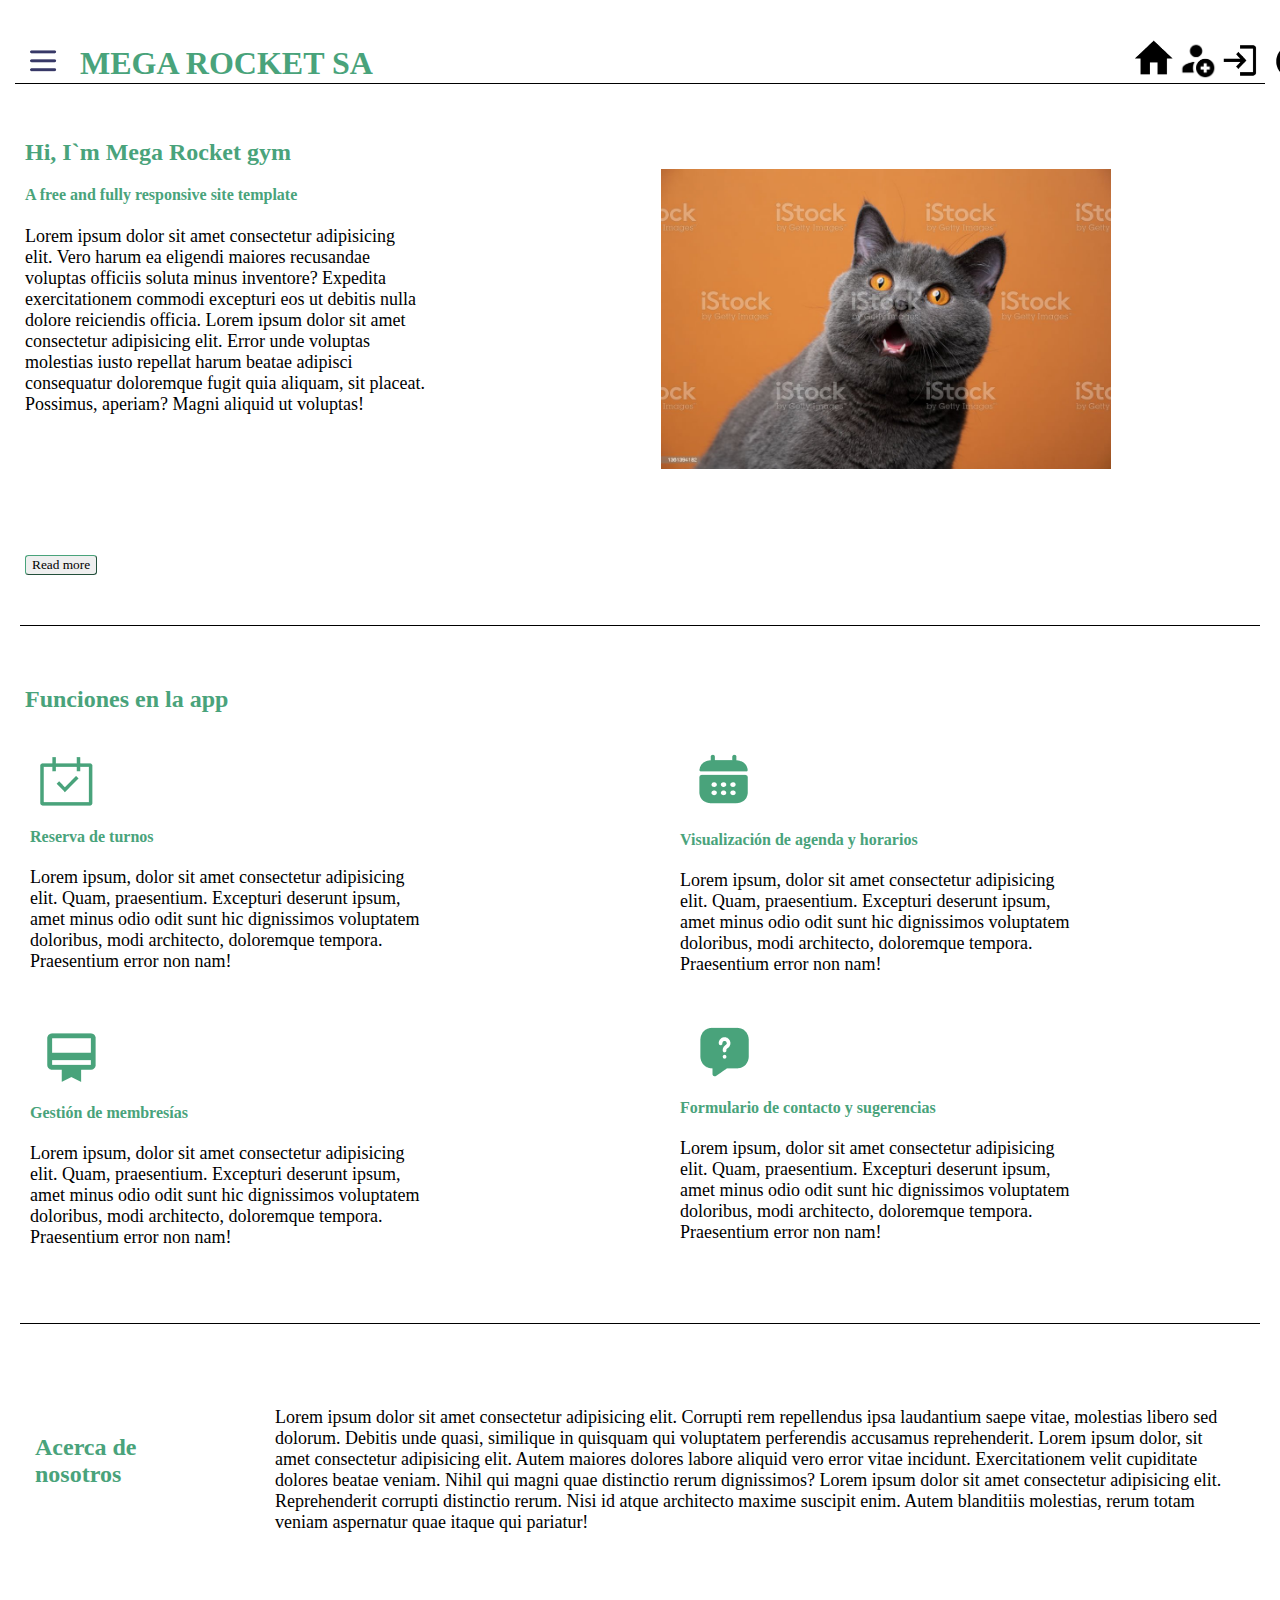
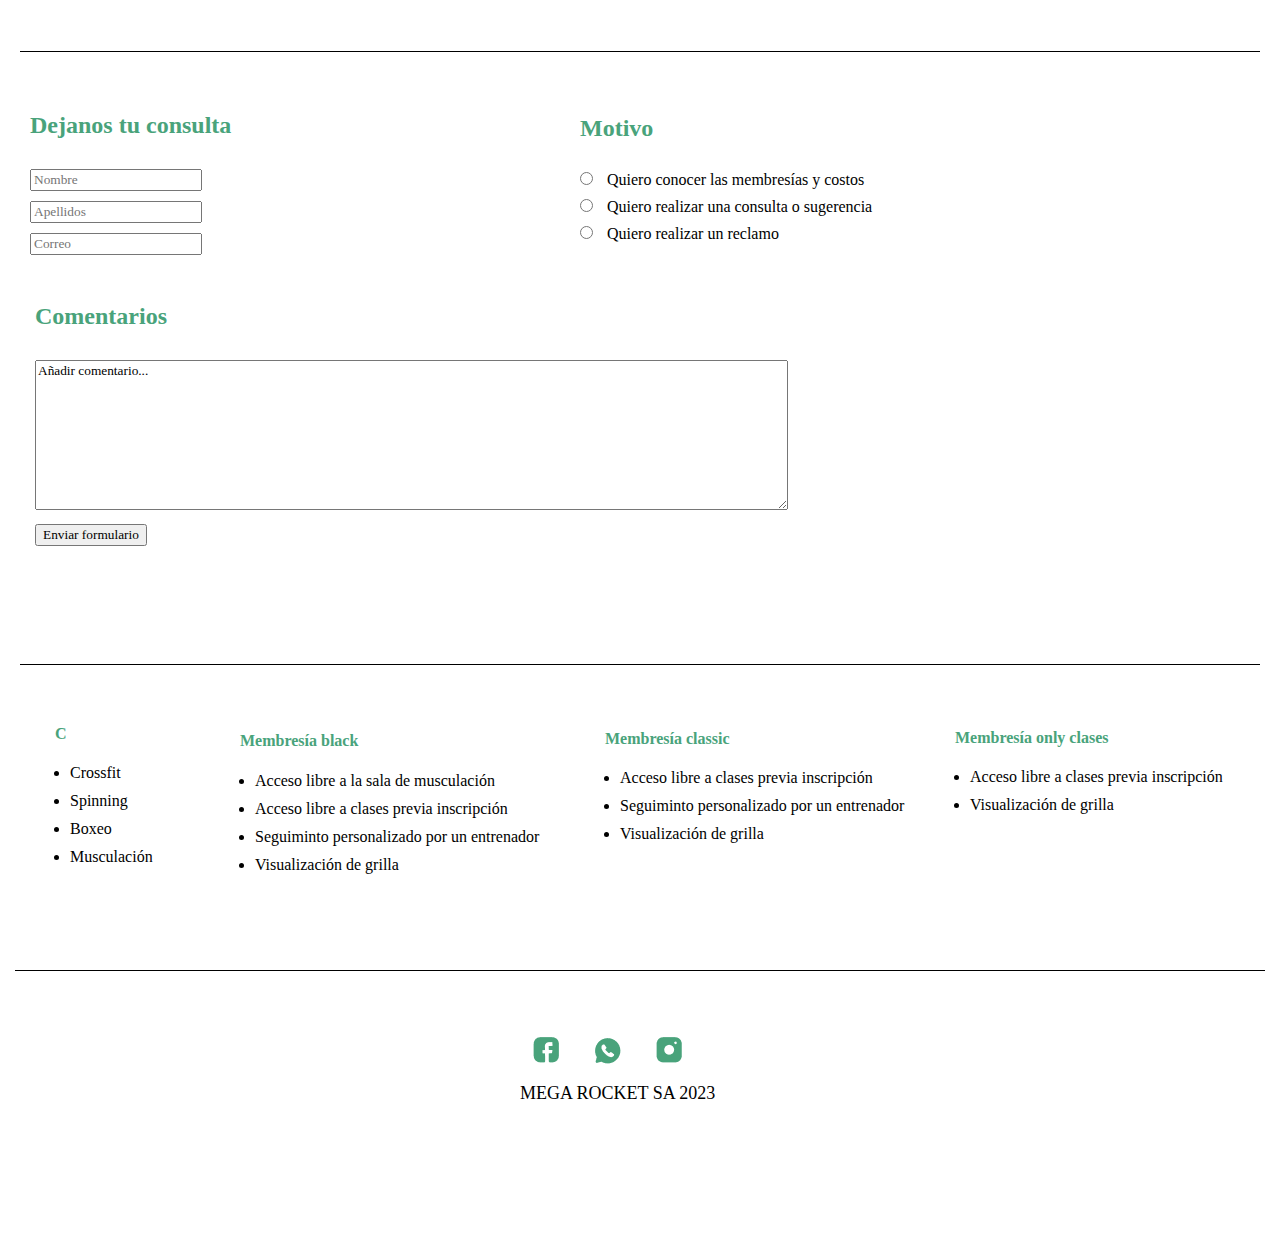
<file: Week_03/index.html>
<!DOCTYPE html>
<html lang="en">
<head>
    <meta charset="UTF-8">
    <meta http-equiv="X-UA-Compatible" content="IE=edge">
    <meta name="viewport" content="width=device-width, initial-scale=1.0">
    <title>Mega Rocket</title>
    <link rel="stylesheet" href="styles.css">
</head>
<body>
    <header>
        <h1> MEGA ROCKET SA</h1>
        <img class="imgHamburguer" src="Img/hamburguer.png" alt="logoBurguerMenu">
        <img class="imgHome" src="Img/home.png" alt="logoHome">
        <img class="imgLogIn" src="Img/singIn.png" alt="logoUser">
        <img class="imgLogOut" src="Img/logOut.png" alt="logoExit">
        <img class="imgInformation" src="Img/information.png" alt="logoInfo">
    </header>
    <main>
        <section class="section1">
        <h2>Hi, I`m Mega Rocket gym</h2>
        <h4>A free and fully responsive  site template</h4>
        <p class="pFirst">Lorem ipsum dolor sit amet consectetur adipisicing elit. 
            Vero harum ea eligendi maiores recusandae voluptas officiis soluta minus inventore? 
            Expedita exercitationem commodi excepturi eos ut debitis nulla dolore reiciendis officia.
            Lorem ipsum dolor sit amet consectetur adipisicing elit. 
            Error unde voluptas molestias iusto repellat harum beatae adipisci consequatur doloremque fugit quia aliquam, 
            sit placeat. Possimus, aperiam? Magni aliquid ut voluptas!</p>
        <input class="button" onClick="#" type=button value="Read more" name="boton">
        <img class="imgLogo" src="Img/bigLogo.jpg" alt="logo">
        </section>

        <section class="section2">
        <h2>Funciones en la app</h2>
        <section class="sectionFunctions1">
        <img src="Img/turnoLogo.png" alt="iconoReserva">
        <h4>Reserva de turnos</h4>
        <p>Lorem ipsum, dolor sit amet consectetur adipisicing elit. Quam, 
            praesentium. Excepturi deserunt ipsum, amet minus odio odit sunt hic dignissimos 
            voluptatem doloribus, modi architecto, doloremque tempora. Praesentium error non nam!</p>
        </section>
        <section class="sectionFunctions2">
        <img src="Img/calendarLogo.png" alt="iconoAgenda">
        <h4>Visualización de agenda y horarios</h4>
        <p>Lorem ipsum, dolor sit amet consectetur adipisicing elit. Quam, 
            praesentium. Excepturi deserunt ipsum, amet minus odio odit sunt hic dignissimos 
            voluptatem doloribus, modi architecto, doloremque tempora. Praesentium error non nam!</p>
        </section>
        <section class="sectionFunctions3">
        <img src="Img/membershipLogo.png" alt="iconoMembresias">
        <h4>Gestión de membresías</h4>
        <p>Lorem ipsum, dolor sit amet consectetur adipisicing elit. Quam, 
            praesentium. Excepturi deserunt ipsum, amet minus odio odit sunt hic dignissimos 
            voluptatem doloribus, modi architecto, doloremque tempora. Praesentium error non nam!</p>
        </section>
        <section class="sectionFunctions4">
        <img src="Img/questionLogo.png" alt="iconoSugerencias">
        <h4>Formulario de contacto y sugerencias</h4>
        <p>Lorem ipsum, dolor sit amet consectetur adipisicing elit. Quam, 
            praesentium. Excepturi deserunt ipsum, amet minus odio odit sunt hic dignissimos 
            voluptatem doloribus, modi architecto, doloremque tempora. Praesentium error non nam!</p>
        </section>
        </section>

        <section class="section3">
        <h2 class="section3h2">Acerca de nosotros</h2>
        <p class="section3p">Lorem ipsum dolor sit amet consectetur adipisicing elit. 
            Corrupti rem repellendus ipsa laudantium saepe vitae, molestias libero sed dolorum. 
            Debitis unde quasi, similique in quisquam qui voluptatem perferendis accusamus reprehenderit.
            Lorem ipsum dolor, sit amet consectetur adipisicing elit. 
            Autem maiores dolores labore aliquid vero error vitae incidunt. 
            Exercitationem velit cupiditate dolores beatae veniam. Nihil qui magni quae distinctio rerum dignissimos?
            Lorem ipsum dolor sit amet consectetur adipisicing elit. Reprehenderit corrupti distinctio rerum. 
            Nisi id atque architecto maxime suscipit enim. 
            Autem blanditiis molestias, rerum totam veniam aspernatur quae itaque qui pariatur!</p>
        </section>

        <section class="section4">
        <form class="section4form1" action="">
        <h2>Dejanos tu consulta</h2>
			<input class="" type="text" placeholder="Nombre" name="Nombre"> 
			<input class="" type="text" placeholder="Apellidos" name="Apellidos"> <br>
			<input class="" type="email" placeholder="Correo" name="Correo"> <br>
        </form>
        <form class="section4form2" action="">
		<h2>Motivo</h2>
			<input type="radio" name="membresìas"	value="membresias">
			<span>Quiero conocer las membresías y costos</span>
			<input type="radio" name="Consulta"	value="sugerencias">
			<span>Quiero realizar una consulta o sugerencia</sapn>
			<input class="contactoEntreFormularios" type="radio" name="Reclamo" value="reclamo">
			<span>Quiero realizar un reclamo</sapn>
        </form>
        <form class="section4form3">
        <h2>Comentarios</h2>
			<textarea name="" id="" cols="100" rows="9">Añadir comentario...</textarea> <br>
			<input type="submit" value="Enviar formulario">
		</form>
    </section>

    <section class="section5">
        <h4 class="section5h4 section5sub1">C</h4>
        <ul class="section5sub1">
            <li>Crossfit</li>
            <li>Spinning</li>
            <li>Boxeo</li>
            <li>Musculación</li>
        </ul>
        <h4 class="section5h4 section5sub2">Membresía black</h4>
        <ul class="section5sub2">
            <li>Acceso libre a la sala de musculación</li>
            <li>Acceso libre a clases previa inscripción</li>
            <li>Seguiminto personalizado por un entrenador</li>
            <li>Visualización de grilla</li>
        </ul>
        <h4 class="section5h4 section5sub3">Membresía classic</h4>
        <ul class="section5sub3">
            <li>Acceso libre a clases previa inscripción</li>
            <li>Seguiminto personalizado por un entrenador</li>
            <li>Visualización de grilla</li>
        </ul>
        <h4 class="section5h4 section5sub4">Membresía only clases</h4>
        <ul class="section5sub4">
            <li>Acceso libre a clases previa inscripción</li>
            <li>Visualización de grilla</li>
        </ul>
    </section>

    </main>
    </body>
    <footer>
        <img class="footerIcons" src="Img/fbLogo.png" alt="logoFb">
        <img class="footerIcons" src="Img/wppLogo.png" alt="logoWpp">
        <img class="footerIcons" src="Img/igLogo.png" alt="logoIg">
        <p class="footerIcons">MEGA ROCKET SA 2023</p>
    </footer>
</html>
</file>
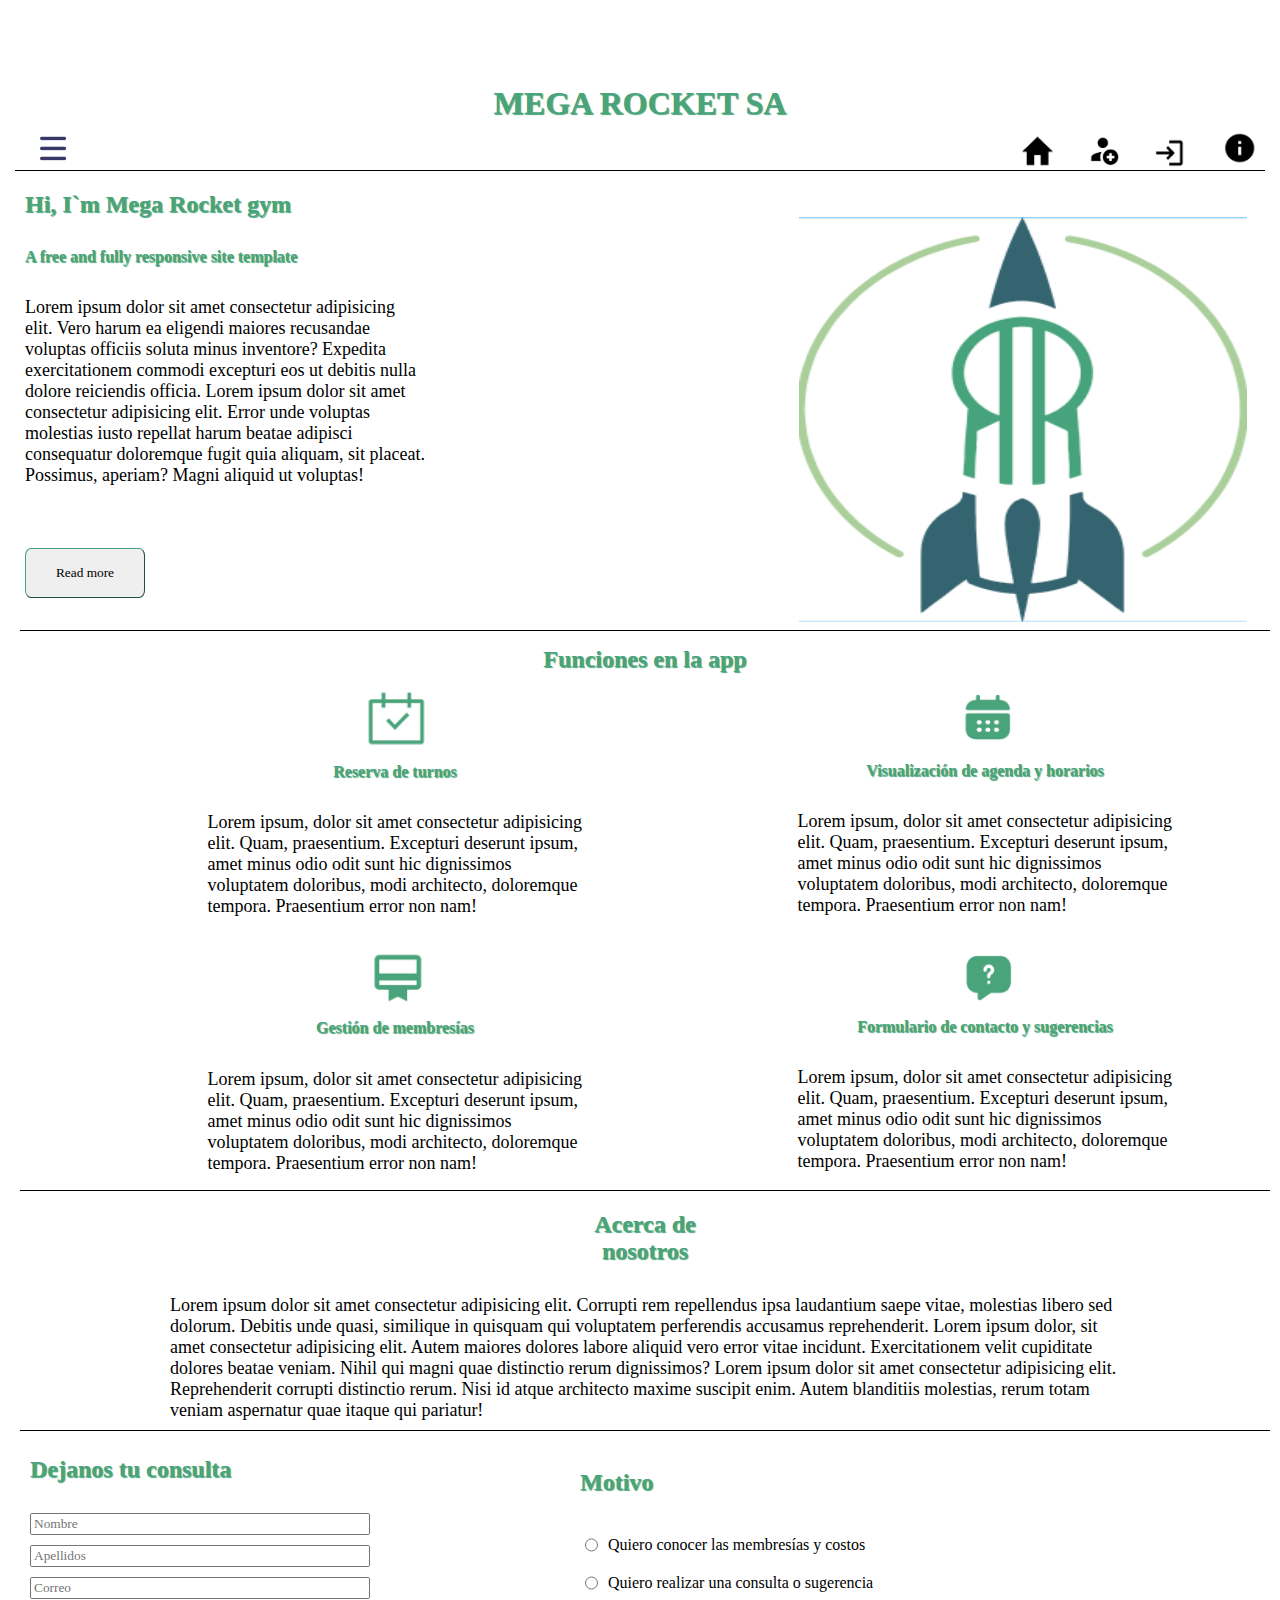
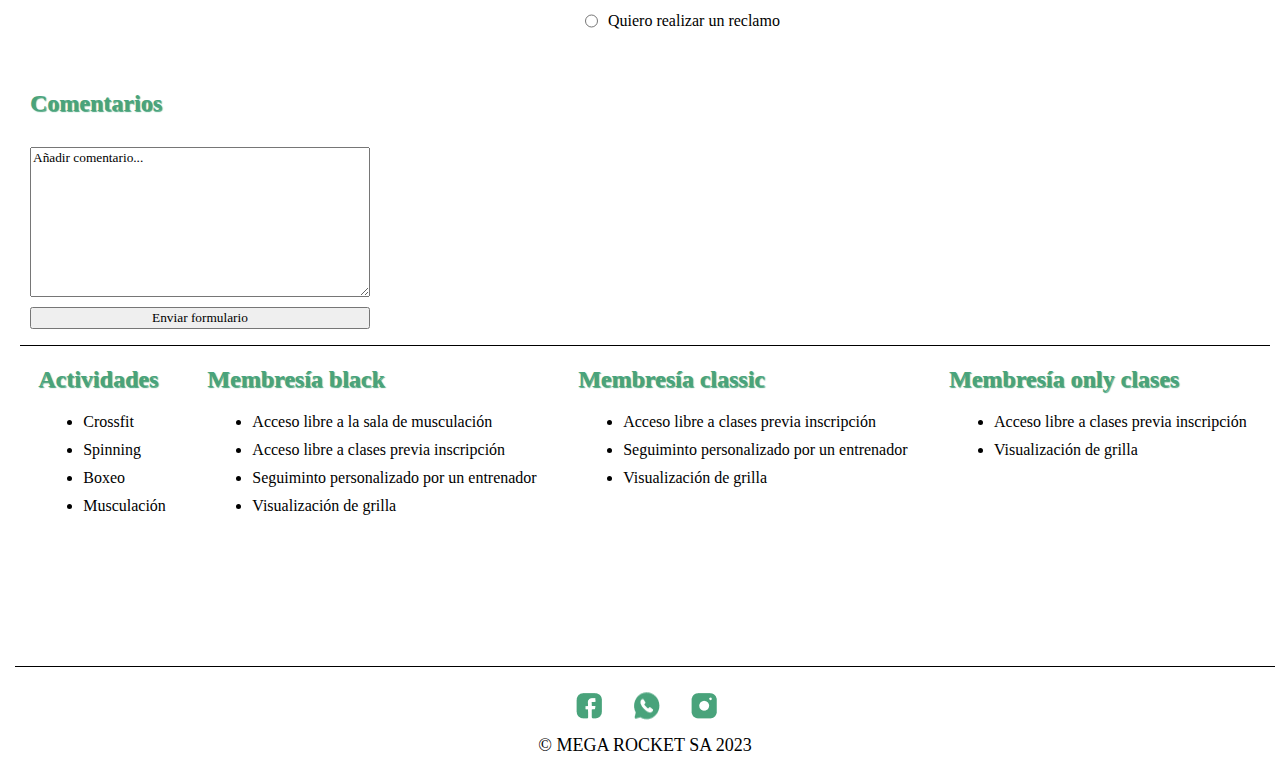
<file: Week_04/index.html>
<!DOCTYPE html>
<html lang="en">
  <head>
    <meta charset="UTF-8" />
    <meta http-equiv="X-UA-Compatible" content="IE=edge" />
    <meta name="viewport" content="width=device-width, initial-scale=1.0" />
    <title>Mega Rocket</title>
    <link rel="stylesheet" href="styles.css" />
    <link rel="stylesheet" href="mobile.css" />
  </head>
  <body>
    <header>
      <img
        class="img-header img-header-hamburguer"
        src="assets/imgs/hamburguer.png"
        alt="logoBurguerMenu"
      />
      <h1>MEGA ROCKET SA</h1>
      <img
        class="img-home img-header"
        src="assets/imgs/home.png"
        alt="logo-home"
      />
      <img  
        class="img-others-header img-header"
        src="assets/imgs/sing_in.png"
        alt="logo-user"
      />
      <img
        class="img-others-header img-header"
        src="assets/imgs/log_out.png"
        alt="logo-exit"
      />
      <img
        class="img-others-header img-header"
        src="assets/imgs/information.png"
        alt="logo-info"
      />
    </header>
    <main>
      <section class="landing-section-presentation">
        <h2 class="mobile-landing-header-title">Hi, I`m Mega Rocket gym</h2>
        <h4 class="mobile-landing-header-title">
          A free and fully responsive site template
        </h4>
        <p class="landing-section-presentation-pp">
          Lorem ipsum dolor sit amet consectetur adipisicing elit. Vero harum ea
          eligendi maiores recusandae voluptas officiis soluta minus inventore?
          Expedita exercitationem commodi excepturi eos ut debitis nulla dolore
          reiciendis officia. Lorem ipsum dolor sit amet consectetur adipisicing
          elit. Error unde voluptas molestias iusto repellat harum beatae
          adipisci consequatur doloremque fugit quia aliquam, sit placeat.
          Possimus, aperiam? Magni aliquid ut voluptas!
        </p>
        <input
          class="button-readmore"
          onClick="#"
          type="button"
          value="Read more"
          name="boton"
        />
        <img
          class="img-logo"
          src="assets/imgs/background-logo.png"
          alt="logo"
        />
      </section>

      <section class="landing-section-functions">
        <h2 class="landing-functions-subtitle">Funciones en la app</h2>
        <section class="landing-section-functionbox">
          <img
            class="img-turno-logo"
            src="assets/imgs/turno_logo.png"
            alt="icono-reserva"
          />
          <h4>Reserva de turnos</h4>
          <p class="landing-functions-pp">
            Lorem ipsum, dolor sit amet consectetur adipisicing elit. Quam,
            praesentium. Excepturi deserunt ipsum, amet minus odio odit sunt hic
            dignissimos voluptatem doloribus, modi architecto, doloremque
            tempora. Praesentium error non nam!
          </p>
        </section>
        <section class="landing-section-functionbox">
          <img
            class="img-calendar-logo"
            src="assets/imgs/calendar_logo.png"
            alt="icono-agenda"
          />
          <h4>Visualización de agenda y horarios</h4>
          <p class="landing-functions-pp">
            Lorem ipsum, dolor sit amet consectetur adipisicing elit. Quam,
            praesentium. Excepturi deserunt ipsum, amet minus odio odit sunt hic
            dignissimos voluptatem doloribus, modi architecto, doloremque
            tempora. Praesentium error non nam!
          </p>
        </section>
        <section class="landing-section-functionbox">
          <img
            class="img-membership-logo"
            src="assets/imgs/membership_logo.png"
            alt="icono-membresias"
          />
          <h4>Gestión de membresías</h4>
          <p class="landing-functions-pp">
            Lorem ipsum, dolor sit amet consectetur adipisicing elit. Quam,
            praesentium. Excepturi deserunt ipsum, amet minus odio odit sunt hic
            dignissimos voluptatem doloribus, modi architecto, doloremque
            tempora. Praesentium error non nam!
          </p>
        </section>
        <section class="landing-section-functionbox">
          <img
            class="img-question-logo"
            src="assets/imgs/question_logo.png"
            alt="icono-sugerencias"
          />
          <h4>Formulario de contacto y sugerencias</h4>
          <p class="landing-functions-pp">
            Lorem ipsum, dolor sit amet consectetur adipisicing elit. Quam,
            praesentium. Excepturi deserunt ipsum, amet minus odio odit sunt hic
            dignissimos voluptatem doloribus, modi architecto, doloremque
            tempora. Praesentium error non nam!
          </p>
        </section>
      </section>

      <section class="landing-section-about">
        <h2 class="landing-about-subsection-title">Acerca de nosotros</h2>
        <p class="landing-about-subsection-pp">
          Lorem ipsum dolor sit amet consectetur adipisicing elit. Corrupti rem
          repellendus ipsa laudantium saepe vitae, molestias libero sed dolorum.
          Debitis unde quasi, similique in quisquam qui voluptatem perferendis
          accusamus reprehenderit. Lorem ipsum dolor, sit amet consectetur
          adipisicing elit. Autem maiores dolores labore aliquid vero error
          vitae incidunt. Exercitationem velit cupiditate dolores beatae veniam.
          Nihil qui magni quae distinctio rerum dignissimos? Lorem ipsum dolor
          sit amet consectetur adipisicing elit. Reprehenderit corrupti
          distinctio rerum. Nisi id atque architecto maxime suscipit enim. Autem
          blanditiis molestias, rerum totam veniam aspernatur quae itaque qui
          pariatur!
        </p>
      </section>

      <section class="landing-section-inquiries">
        <form class="landing-inquiries-subsection-inquirie">
          <h2>Dejanos tu consulta</h2>
          <input class="" type="text" placeholder="Nombre" name="Nombre" />
          <input
            class=""
            type="text"
            placeholder="Apellidos"
            name="Apellidos"
          />
          <input class="" type="email" placeholder="Correo" name="Correo" />
        </form>
        <form class="landing-inquiries-subsection-reason">
          <h2>Motivo</h2>
          <div class="landing-inquiries-checkbox-align">
            <input type="radio" name="membresias" value="membresias" />
            <span>Quiero conocer las membresías y costos</span>
          </div>
          <div class="landing-inquiries-checkbox-align">
            <input type="radio" name="Consulta" value="sugerencias" />
            <span>Quiero realizar una consulta o sugerencia</span>
          </div>
          <div class="landing-inquiries-checkbox-align">
            <input type="radio" name="Reclamo" value="reclamo" />
            <span>Quiero realizar un reclamo</span>
          </div>
        </form>
        <form class="landing-inquiries-subsection-comments">
          <h2>Comentarios</h2>
          <textarea name="" id="" cols="100" rows="9">
Añadir comentario...</textarea
          >
          <input type="submit" value="Enviar formulario" />
        </form>
      </section>

      <section class="landing-section-plans">
        <section class="landing-section-subplans">
          <h4 class="landing-section-plans-subtitles">Actividades</h4>
          <ul>
            <li>Crossfit</li>
            <li>Spinning</li>
            <li>Boxeo</li>
            <li>Musculación</li>
          </ul>
        </section>
        <section class="landing-section-subplans">
          <h4 class="landing-section-plans-subtitles">Membresía black</h4>
          <ul>
            <li>Acceso libre a la sala de musculación</li>
            <li>Acceso libre a clases previa inscripción</li>
            <li>Seguiminto personalizado por un entrenador</li>
            <li>Visualización de grilla</li>
          </ul>
        </section>
        <section class="landing-section-subplans">
          <h4 class="landing-section-plans-subtitles">Membresía classic</h4>
          <ul>
            <li>Acceso libre a clases previa inscripción</li>
            <li>Seguiminto personalizado por un entrenador</li>
            <li>Visualización de grilla</li>
          </ul>
        </section>
        <section class="landing-section-subplans">
          <h4 class="landing-section-plans-subtitles">Membresía only clases</h4>
          <ul>
            <li>Acceso libre a clases previa inscripción</li>
            <li>Visualización de grilla</li>
          </ul>
        </section>
      </section>
    </main>
    <footer>
      <section class="landing-footer-images">
        <img src="assets/imgs/fb_logo.png" alt="logoFb" />
        <img src="assets/imgs/wpp_logo.png" alt="logoWpp" />
        <img src="assets/imgs/ig_logo.png" alt="logoIg" />
      </section>
      <p class="landing-footer-logos">© MEGA ROCKET SA 2023</p>
    </footer>
  </body>
</html>
</file>
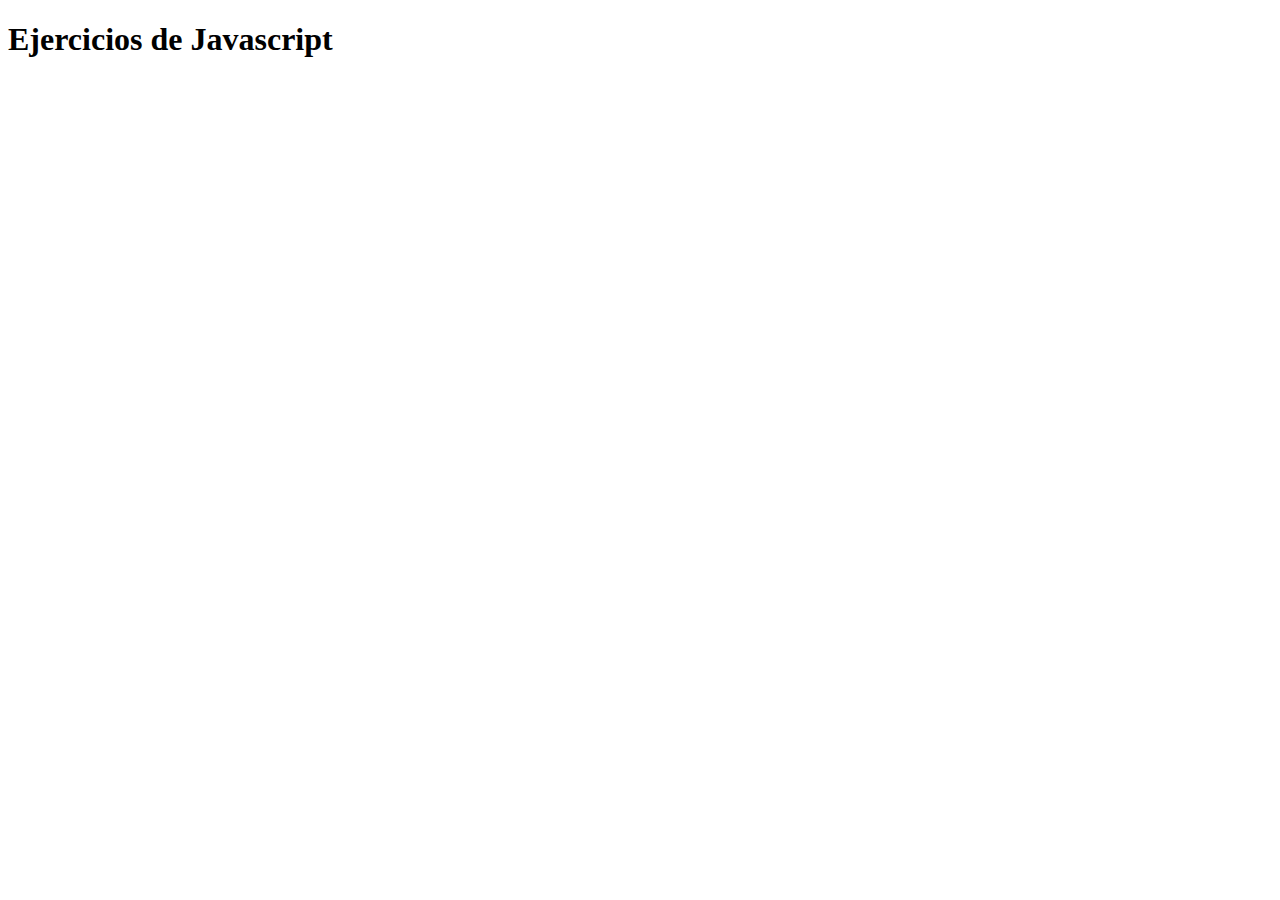
<file: Week_05/index.html>
<!DOCTYPE html>
<html lang="en">
<head>
    <meta charset="UTF-8">
    <meta http-equiv="X-UA-Compatible" content="IE=edge">
    <meta name="viewport" content="width=device-width, initial-scale=1.0">
    <title>Week 5</title>
    <!--<script src="exercises/01-variables-and-operators.js"></script>-->
    <!--<script src="exercises/02-strings.js"></script>-->
    <!--<script src="exercises/03-arrays.js"></script>-->
    <!--<script src="exercises/04-if-else.js"></script>-->
    <!--<script src="exercises/05-for.js"></script>-->
    <script src="exercises/06-functions.js"></script>
</head>
<body>
    <h1>Ejercicios de Javascript</h1>
</body>
</html>
</file>
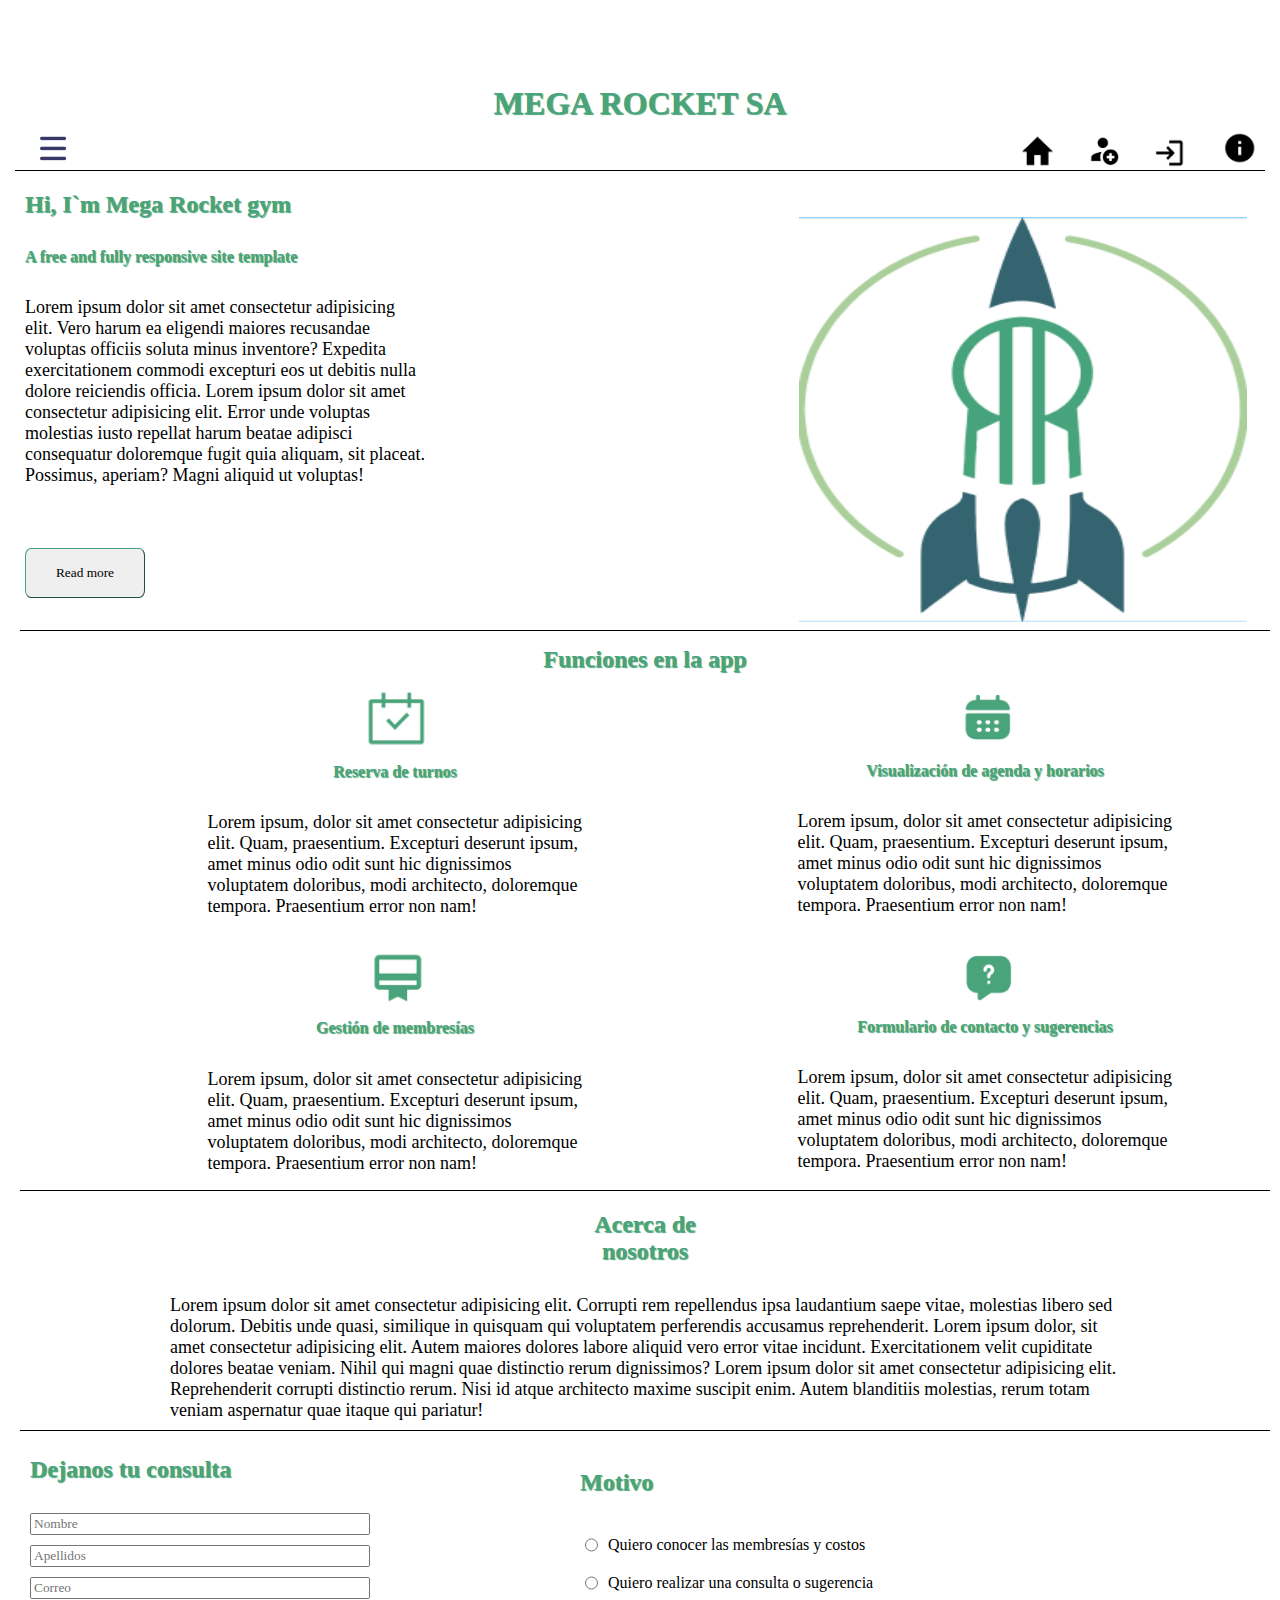
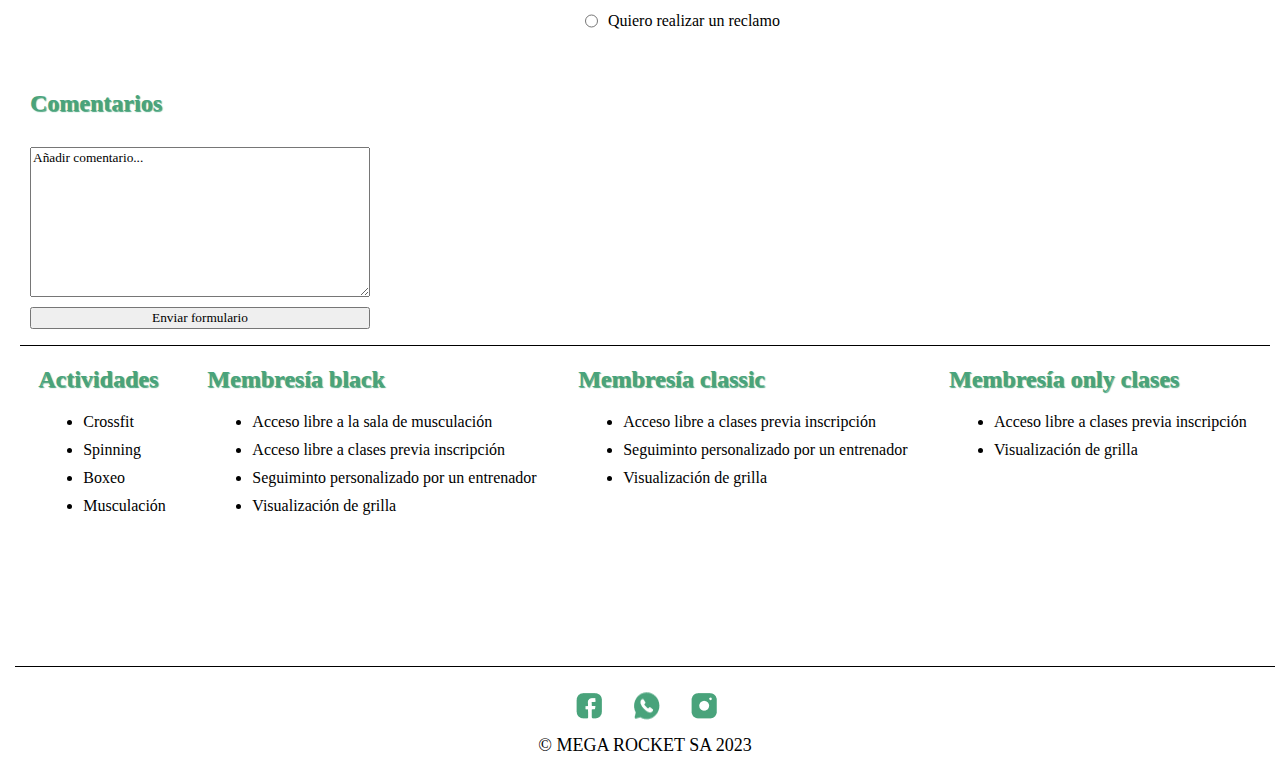
<file: Week-04-renew/Week_04/index.html>
<!DOCTYPE html>
<html lang="en">
  <head>
    <meta charset="UTF-8" />
    <meta http-equiv="X-UA-Compatible" content="IE=edge" />
    <meta name="viewport" content="width=device-width, initial-scale=1.0" />
    <title>Mega Rocket</title>
    <link rel="stylesheet" href="styles.css" />
    <link rel="stylesheet" href="mobile.css" />
  </head>
  <body>
    <header>
      <img
        class="img-header img-header-hamburguer"
        src="assets/imgs/hamburguer.png"
        alt="logoBurguerMenu"
      />
      <h1>MEGA ROCKET SA</h1>
      <img
        class="img-home img-header"
        src="assets/imgs/home.png"
        alt="logo-home"
      />
      <img
        class="img-others-header img-header"
        src="assets/imgs/sing_in.png"
        alt="logo-user"
      />
      <img
        class="img-others-header img-header"
        src="assets/imgs/log_out.png"
        alt="logo-exit"
      />
      <img
        class="img-others-header img-header"
        src="assets/imgs/information.png"
        alt="logo-info"
      />
    </header>
    <main>
      <section class="landing-section-presentation">
        <h2 class="mobile-landing-header-title">Hi, I`m Mega Rocket gym</h2>
        <h4 class="mobile-landing-header-title">
          A free and fully responsive site template
        </h4>
        <p class="landing-section-presentation-pp">
          Lorem ipsum dolor sit amet consectetur adipisicing elit. Vero harum ea
          eligendi maiores recusandae voluptas officiis soluta minus inventore?
          Expedita exercitationem commodi excepturi eos ut debitis nulla dolore
          reiciendis officia. Lorem ipsum dolor sit amet consectetur adipisicing
          elit. Error unde voluptas molestias iusto repellat harum beatae
          adipisci consequatur doloremque fugit quia aliquam, sit placeat.
          Possimus, aperiam? Magni aliquid ut voluptas!
        </p>
        <input
          class="button-readmore"
          onClick="#"
          type="button"
          value="Read more"
          name="boton"
        />
        <img
          class="img-logo"
          src="assets/imgs/background-logo.png"
          alt="logo"
        />
      </section>

      <section class="landing-section-functions">
        <h2 class="landing-functions-subtitle">Funciones en la app</h2>
        <section class="landing-section-functionbox">
          <img
            class="img-turno-logo"
            src="assets/imgs/turno_logo.png"
            alt="icono-reserva"
          />
          <h4>Reserva de turnos</h4>
          <p class="landing-functions-pp">
            Lorem ipsum, dolor sit amet consectetur adipisicing elit. Quam,
            praesentium. Excepturi deserunt ipsum, amet minus odio odit sunt hic
            dignissimos voluptatem doloribus, modi architecto, doloremque
            tempora. Praesentium error non nam!
          </p>
        </section>
        <section class="landing-section-functionbox">
          <img
            class="img-calendar-logo"
            src="assets/imgs/calendar_logo.png"
            alt="icono-agenda"
          />
          <h4>Visualización de agenda y horarios</h4>
          <p class="landing-functions-pp">
            Lorem ipsum, dolor sit amet consectetur adipisicing elit. Quam,
            praesentium. Excepturi deserunt ipsum, amet minus odio odit sunt hic
            dignissimos voluptatem doloribus, modi architecto, doloremque
            tempora. Praesentium error non nam!
          </p>
        </section>
        <section class="landing-section-functionbox">
          <img
            class="img-membership-logo"
            src="assets/imgs/membership_logo.png"
            alt="icono-membresias"
          />
          <h4>Gestión de membresías</h4>
          <p class="landing-functions-pp">
            Lorem ipsum, dolor sit amet consectetur adipisicing elit. Quam,
            praesentium. Excepturi deserunt ipsum, amet minus odio odit sunt hic
            dignissimos voluptatem doloribus, modi architecto, doloremque
            tempora. Praesentium error non nam!
          </p>
        </section>
        <section class="landing-section-functionbox">
          <img
            class="img-question-logo"
            src="assets/imgs/question_logo.png"
            alt="icono-sugerencias"
          />
          <h4>Formulario de contacto y sugerencias</h4>
          <p class="landing-functions-pp">
            Lorem ipsum, dolor sit amet consectetur adipisicing elit. Quam,
            praesentium. Excepturi deserunt ipsum, amet minus odio odit sunt hic
            dignissimos voluptatem doloribus, modi architecto, doloremque
            tempora. Praesentium error non nam!
          </p>
        </section>
      </section>

      <section class="landing-section-about">
        <h2 class="landing-about-subsection-title">Acerca de nosotros</h2>
        <p class="landing-about-subsection-pp">
          Lorem ipsum dolor sit amet consectetur adipisicing elit. Corrupti rem
          repellendus ipsa laudantium saepe vitae, molestias libero sed dolorum.
          Debitis unde quasi, similique in quisquam qui voluptatem perferendis
          accusamus reprehenderit. Lorem ipsum dolor, sit amet consectetur
          adipisicing elit. Autem maiores dolores labore aliquid vero error
          vitae incidunt. Exercitationem velit cupiditate dolores beatae veniam.
          Nihil qui magni quae distinctio rerum dignissimos? Lorem ipsum dolor
          sit amet consectetur adipisicing elit. Reprehenderit corrupti
          distinctio rerum. Nisi id atque architecto maxime suscipit enim. Autem
          blanditiis molestias, rerum totam veniam aspernatur quae itaque qui
          pariatur!
        </p>
      </section>

      <section class="landing-section-inquiries">
        <form class="landing-inquiries-subsection-inquirie">
          <h2>Dejanos tu consulta</h2>
          <input class="" type="text" placeholder="Nombre" name="Nombre" />
          <input
            class=""
            type="text"
            placeholder="Apellidos"
            name="Apellidos"
          />
          <input class="" type="email" placeholder="Correo" name="Correo" />
        </form>
        <form class="landing-inquiries-subsection-reason">
          <h2>Motivo</h2>
          <div class="landing-inquiries-checkbox-align">
            <input type="radio" name="membresias" value="membresias" />
            <span>Quiero conocer las membresías y costos</span>
          </div>
          <div class="landing-inquiries-checkbox-align">
            <input type="radio" name="Consulta" value="sugerencias" />
            <span>Quiero realizar una consulta o sugerencia</span>
          </div>
          <div class="landing-inquiries-checkbox-align">
            <input type="radio" name="Reclamo" value="reclamo" />
            <span>Quiero realizar un reclamo</span>
          </div>
        </form>
        <form class="landing-inquiries-subsection-comments">
          <h2>Comentarios</h2>
          <textarea name="" id="" cols="100" rows="9">
Añadir comentario...</textarea
          >
          <input type="submit" value="Enviar formulario" />
        </form>
      </section>

      <section class="landing-section-plans">
        <section class="landing-section-subplans">
          <h4 class="landing-section-plans-subtitles">Actividades</h4>
          <ul>
            <li>Crossfit</li>
            <li>Spinning</li>
            <li>Boxeo</li>
            <li>Musculación</li>
          </ul>
        </section>
        <section class="landing-section-subplans">
          <h4 class="landing-section-plans-subtitles">Membresía black</h4>
          <ul>
            <li>Acceso libre a la sala de musculación</li>
            <li>Acceso libre a clases previa inscripción</li>
            <li>Seguiminto personalizado por un entrenador</li>
            <li>Visualización de grilla</li>
          </ul>
        </section>
        <section class="landing-section-subplans">
          <h4 class="landing-section-plans-subtitles">Membresía classic</h4>
          <ul>
            <li>Acceso libre a clases previa inscripción</li>
            <li>Seguiminto personalizado por un entrenador</li>
            <li>Visualización de grilla</li>
          </ul>
        </section>
        <section class="landing-section-subplans">
          <h4 class="landing-section-plans-subtitles">Membresía only clases</h4>
          <ul>
            <li>Acceso libre a clases previa inscripción</li>
            <li>Visualización de grilla</li>
          </ul>
        </section>
      </section>
    </main>
    <footer>
      <section class="landing-footer-images">
        <img src="assets/imgs/fb_logo.png" alt="logoFb" />
        <img src="assets/imgs/wpp_logo.png" alt="logoWpp" />
        <img src="assets/imgs/ig_logo.png" alt="logoIg" />
      </section>
      <p class="landing-footer-logos">© MEGA ROCKET SA 2023</p>
    </footer>
  </body>
</html>
</file>
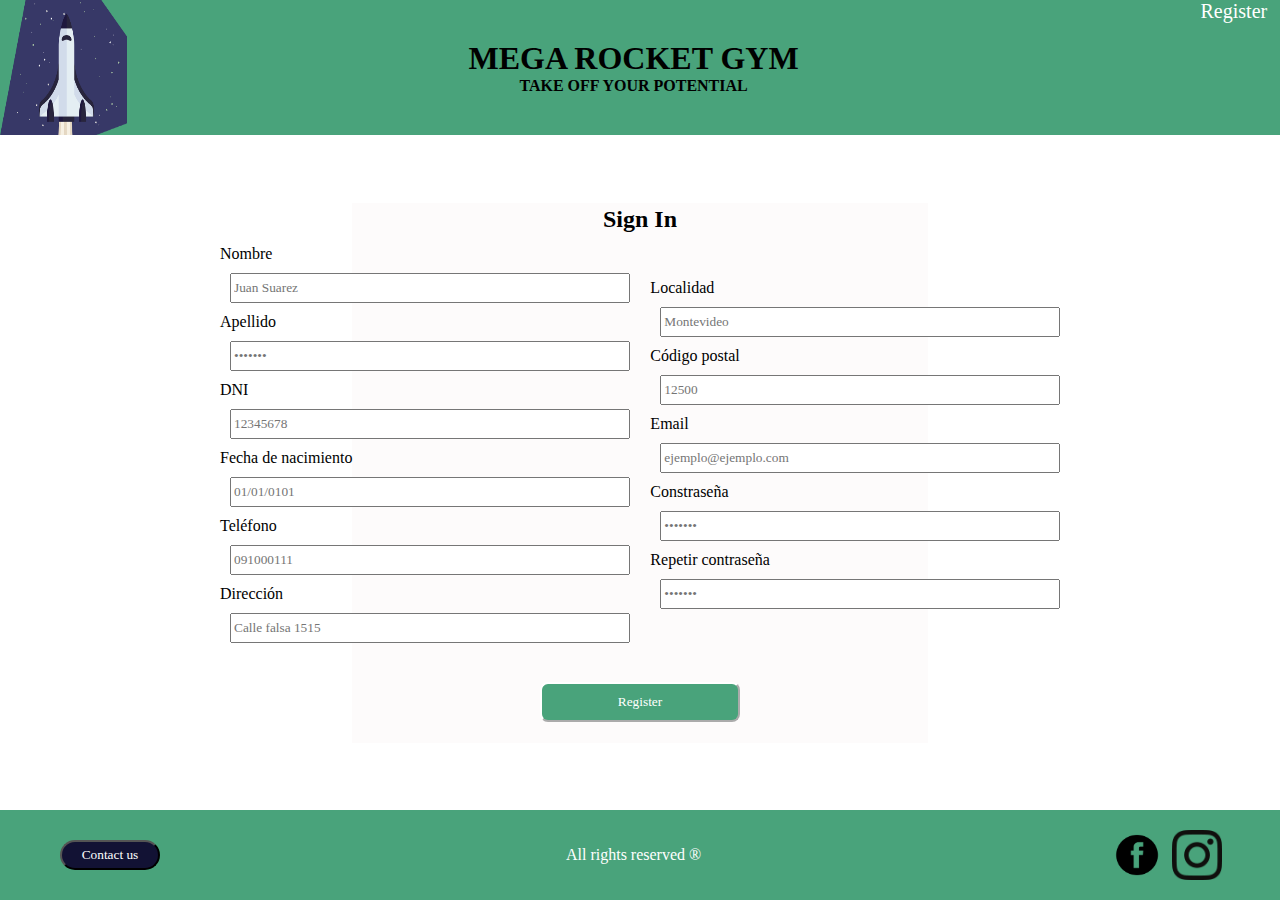
<file: Week-06/views/login.html>
<!DOCTYPE html>
<html lang="en">
<head>
    <meta charset="UTF-8">
    <meta http-equiv="X-UA-Compatible" content="IE=edge">
    <meta name="viewport" content="width=device-width, initial-scale=1.0">
    <title>Rocket Radium Gym</title>
    <link rel="stylesheet" href="../css/login.css">
    <script src="../js/login.js"></script>
</head>
<body>

    <header id="header">
        <div class="header-div-first" >
            <img   class="img-logo" src="../../assets/imgs/logo.png" alt="logo">
        </div>
        <div class="header-div-second" >
            <h1>MEGA ROCKET GYM</h1>
            <h4>TAKE OFF YOUR POTENTIAL</h4>    
        </div>
        <div class="header-div-third" >
            <a class="header-link" href="login.html">Register</a>
        </div>
    </header>

    
    <main id="main" >
        <div class="main-div-general" >
            <div class="main-div-name" >
                <h2>Sign In</h2>
            </div>
            <div class="main-div-register" >
                <div class="main-div-input-first" >
                    <label> Nombre </label>
                    <input type="text" class="main-input" placeholder="Juan Suarez" id="input-name" >
                    <label> Apellido </label>
                    <input type="text" class="main-input" placeholder="•••••••" id="input-lastname" >
                    <label> DNI </label>
                    <input type="text" class="main-input" placeholder="12345678" id="input-DNI" >
                    <label> Fecha de nacimiento </label>
                    <input type="text" class="main-input" placeholder="01/01/0101" id="input-birthday" >
                    <label> Teléfono </label>
                    <input type="text" class="main-input" placeholder="091000111" id="input-phone" >
                    <label> Dirección </label>
                    <input type="text" class="main-input" placeholder="Calle falsa 1515" id="input-address" >
                </div> 
                <div class="main-div-input-second" >
                    <label>Localidad</label>
                    <input type="text" class="main-input" placeholder="Montevideo" id="input-location" >
                    <label>Código postal</label>
                    <input type="text" class="main-input" placeholder="12500" id="input-CP" >
                    <label>Email</label>
                    <input type="text" class="main-input" placeholder="ejemplo@ejemplo.com" id="input-email" >
                    <label>Constraseña</label>
                    <input type="text" class="main-input" placeholder="•••••••" id="input-password" >
                    <label>Repetir contraseña</label>
                    <input type="text" class="main-input" placeholder="•••••••" id="input-repeatpassword" >
                </div>
            </div>
            <div class="main-div-button" >
                <button class="main-button">Register</button>
            </div>
        </div>
    </main>

    <footer  class="footer-div-main" id="footer" >
        <div class="footer-div-first" >
            <button class="footer-button" >Contact us</button>
        </div>
        <div class="footer-div-second" >
            <p class="footer-copyright">All rights reserved ®</p>
        </div>
        <div class="footer-div-third" >
            <img class="footer-img" src="../../assets/imgs/logo_fb.png" alt="Logo_fb">
            <img class="footer-img" src="../../assets/imgs/logo_ig.png" alt="Logo_ig">
        </div>
    </footer>   
</body>
</html>
</file>
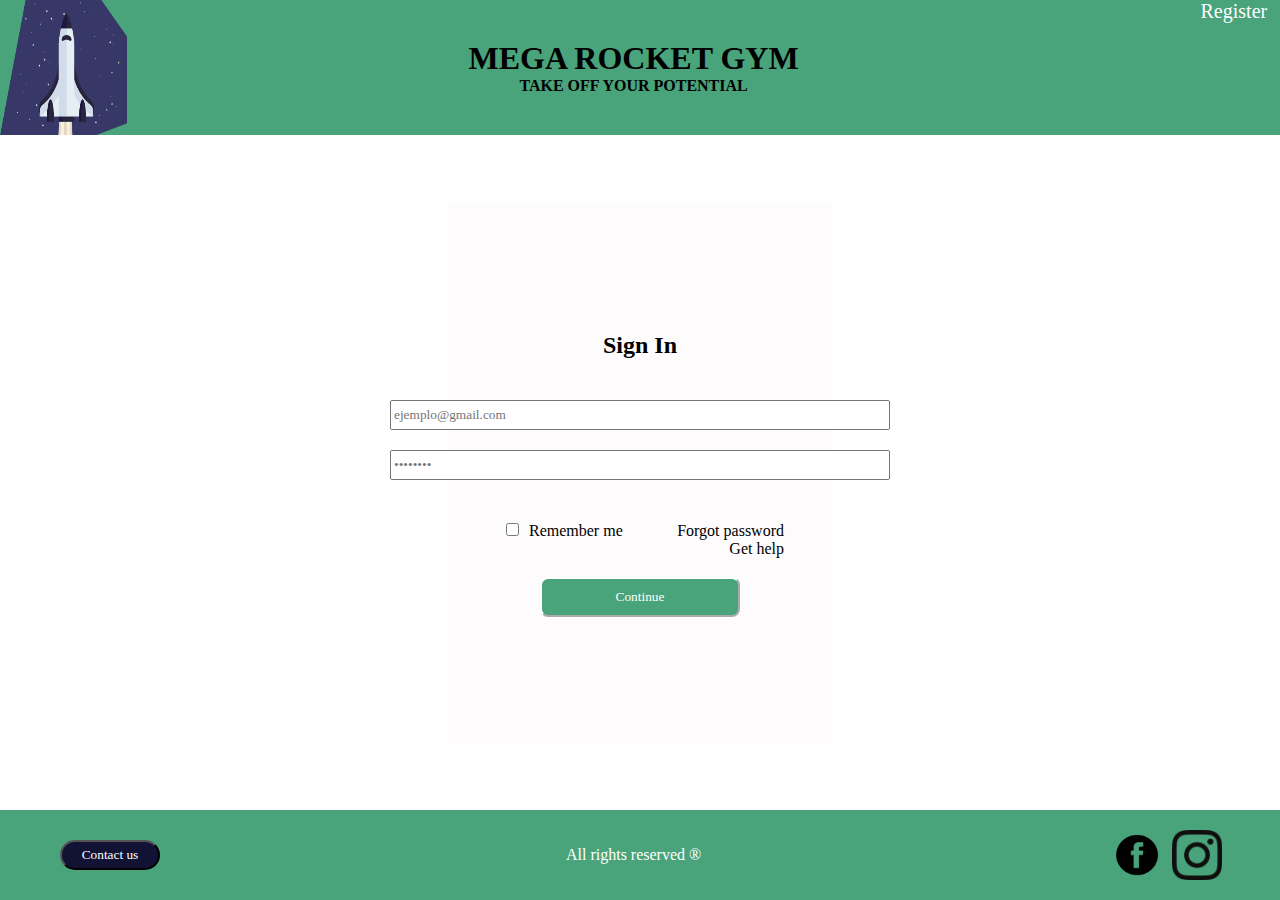
<file: Week-06/views/sign-up.html>
<!DOCTYPE html>
<html lang="en">
<head>
    <meta charset="UTF-8">
    <meta http-equiv="X-UA-Compatible" content="IE=edge">
    <meta name="viewport" content="width=device-width, initial-scale=1.0">
    <title>Rocket Radium Gym</title>
    <link rel="stylesheet" href="../css/sign-up.css">
    <script src="../js/sign-up.js"></script>
</head>
<body>

    <header id="header">
        <div class="header-div-first" >
            <img   class="img-logo" src="../../assets/imgs/logo.png" alt="logo">
        </div>
        <div class="header-div-second" >
            <h1>MEGA ROCKET GYM</h1>
            <h4>TAKE OFF YOUR POTENTIAL</h4>    
        </div>
        <div class="header-div-third" >
            <a class="header-link" href="login.html">Register</a>
        </div>
    </header>

    
    <main id="main">
        <div class="main-div-general">
          <div class="main-div-first">
            <h2>Sign In</h2>
          </div>
          <div class="main-div-second">
            <div class="input-container">
              <input type="text" class="main-input" placeholder="ejemplo@gmail.com" name="input-mail" id="input-mail">
              <span class="error-message" id="error-message-email"></span>
            </div>
            <div class="input-container">
              <input type="text" class="main-input" placeholder="••••••••" name="input-pwd" id="mi-input">
              <span class="error-message" id="error-message-pwd"></span>
            </div>
          </div>
          <div class="main-div-combinate">
            <div class="main-div-third">
              <input type="checkbox" class="main-input-checkbox">
              <span>Remember me</span>
            </div>
            <div class="main-div-fourth">
              <a href="login.html" class="main-link">Forgot password</a>
              <a href="login.html" class="main-link">Get help</a>
            </div>
          </div>
      
          <div class="main-div-fifth">
            <button class="main-button" id="submit-button">Continue</button>
          </div>
        </div>
      </main>
      

    <footer  class="footer-div-main" id="footer" >
        <div class="footer-div-first" >
            <button class="footer-button" >Contact us</button>
        </div>
        <div class="footer-div-second" >
            <p class="footer-copyright">All rights reserved ®</p>
        </div>
        <div class="footer-div-third" >
            <img class="footer-img" src="../../assets/imgs/logo_fb.png" alt="Logo_fb">
            <img class="footer-img" src="../../assets/imgs/logo_ig.png" alt="Logo_ig">
        </div>
    </footer>   
</body>
</html>
</file>
<file: Week_03/styles.css>
/*Style for all html*/
*{
    font-family: Roboto;
    margin-left: 5px;
    margin-right: 5px;
    margin-top: 10px;
}


/*Style by labels*/
header{
    position: relative;
    top: 5px;
    border-bottom-style: solid;
    border-color: black;
    border-bottom-width: 1px;
}
h1{
    font-weight: bolder;
    position: relative;
    top: 20px;
    left: 60px;
}
h1,h2,h3,h4{
    color: #49A37B;
}

p{
    font-size: large;
}
footer{
    position: relative;
    padding-top: 50px;
    border-top-style: solid;
    border-color: black;
    border-top-width: 1px;

}


/*Classes for images*/
.imgHamburguer{
    position: absolute;
    left: 0px;
    right: 16.66%;
    top: 5px;
    bottom: 45.83%;
    width: 45px;
}
.imgHome{
    position: absolute;
    left: 1110px;
    right: 16.66%;
    top: 0px;
    bottom: 45.83%;
    width: 45px;
}
.imgLogIn{
    position: absolute;
    left: 1155px;
    right: 16.66%;
    top: 3px;
    bottom: 45.83%;
    width: 45px;

}
.imgLogOut{
    position: absolute;
    left: 1200px;
    right: 16.66%;
    top: 0px;
    bottom: 45.83%;
    width: 45px;
}
.imgInformation{
    position: absolute;
    left: 1250px;
    right: 16.66%;
    top: 7px;
    bottom: 45.83%;
    width: 45px;
}
.imgLogo{
    position: relative;
    left: 550px;
    right: 16.66%;
    top: -100px;
    bottom: 45.83%;
    width: 450px;
    height:300px;
}

/*Style by buttons*/
.button{
    border-color: #49A37B;
    border-width: 1px;
    border-radius: 5%/15%;
    align-items: center;
    }

/*Style by paragraphs*/
.pFirst{
    display: block;
    position: relative;
    height: 15px;
    width: 400px;
}

/*Style by sections*/
.section1{
    position: relative;
    top: 50px;
    padding-bottom: 50px;
    border-bottom-style: solid;
    border-color: black;
    border-bottom-width: 1px;
}
.section2{
    position: relative;
    top: 100px;
    padding-bottom: 500px;
    border-bottom-style: solid;
    border-color: black;
    border-bottom-width: 1px;
}
    .sectionFunctions1{
        position: relative;
        top: 5px;
        height: 15px;
        width: 400px;
    }
    .sectionFunctions2{
        position: relative;
        top: -25px;
        left: 650px;
        height: 15px;
        width: 400px;
    }
    .sectionFunctions3{
        position: relative;
        top: 230px;
        height: 15px;
        width: 400px;
    }
    .sectionFunctions4{
        position: relative;
        left: 650px;
        top: 200px;
        height: 15px;
        width: 400px;

    }
.section3{
    position: relative;
    top: 200px;
    border-bottom-style: solid;
    border-color: black;
    border-bottom-width: 1px;
}
    .section3h2{
        position: relative;
        left: 10px;
        width: 150px;
    }
    .section3p{
        position: relative;
        left: 250px;
        width: 950px;
        top: -100px;
    }
.section4{
    position: relative;
    top: 250px;
    border-bottom-style: solid;
    border-color: black;
    border-bottom-width: 1px;
}
    .section4form1{
        position: relative;
        width: 350px;
    }
    .section4form2{
        position: relative;
        top: -150px;
        left: 550px;
        width: 300px;
    }
    .section4form3{
        position: relative;
        top: 50px;
        left: -550px;
        width: 350px;
    }
.section5{
    position: relative;
    top: 300px;

}
    .section5sub1{
        position: relative;
    }
    .section5sub2{
        position: relative;
        top: -150px;
        left: 185px;
    }
    .section5sub3{
        position: relative;
        top: -310px;
        left: 550px;
    }
    .section5sub4{
        position: relative;
        top: -440px;
        left: 900px;
    }
    .section5h4{
        padding-left: 30px;
    }


/*Footer styles*/
.footerIcons{
    position: relative;
    left: 500px;
}
</file>
<file: Week_04/styles.css>
/*Style for all html*/
* {
    font-family: Roboto, font-family;
    margin-left: 5px;
    margin-right: 5px;
    margin-top: 10px;
    box-sizing: border-box;
}


/*Style by labels*/
header {
    display: flex;
    border-bottom-style: solid;
    border-color: black;
    border-bottom-width: 1px;
}
h1 {
    font-weight: bolder;
    margin-bottom: 0px;
}
h1,h2,h3,h4 {
    color: #49A37B;
    text-shadow: 1px 1px 1px;
}

p {
    font-size: large;
}
footer {
    width: 100%;
    border-top-style: solid;
    border-color: black;
    border-top-width: 1px;
}


/*Classes for images*/
.img-header {
    display: flex;
    justify-content: center;
    height: 3%;
    width: 3%;
}
.img-home {
    margin-left: 50%;
}
.img-others-header {
    margin-left: 2%;
}
.img-logo {
    position: absolute;
    left: 50%;
    width: 40%;
    height: 45%;
}
.img-turno-logo {
    height: 15%;
    width: 15%;
}
.img-calendar-logo {
    height: 15%;
    width: 15%;
}
.img-membership-logo {
    height: 15%;
    width: 15%;
}
.img-question-logo {
    height: 15%;
    width: 15%;
}


/*Style by buttons*/
.button-readmore {
    position: relative;
    top: 52%;
    border-color: #49A37B;
    border-width: 1px;
    border-radius: 5%/15%;
}

/*Style by paragraphs*/
.landing-section-presentation-pp {
    display: flex;
    height: 15px;
    width: 400px;
}
.landing-functions-pp {
    display: flex;
    justify-content: center;
    width: 75%;
}

/*Style by sections*/
.landing-section-presentation {
    display: flex;
    flex-wrap: wrap;
    flex-direction: column;
    align-items: flex-start;
    height: 350px;
    width: 100%;
    padding-bottom: 50px;
    border-bottom-style: solid;
    border-color: black;
    border-bottom-width: 1px;
}
.landing-section-functions {
    display: flex;
    flex-wrap: wrap;
    height: 550px;
    width: 100%;
    border-bottom-style: solid;
    border-color: black;
    border-bottom-width: 1px;
}
.landing-section-about {
    display: flex;
    justify-content: start;
    align-items: center;
    height: 230px;
    width: 100%;
    border-bottom-style: solid;
    border-color: black;
    border-bottom-width: 1px;
}
    
.landing-section-inquiries {
    position: relative;
    margin-top: 15px;
    height: 500px;
    width: 100%;
    border-bottom-style: solid;
    border-color: black;
    border-bottom-width: 1px;
}
.landing-section-plans {
    display: flex;
    justify-content: space-around;
    height: 250px;
    width: 100%;
}

/*Sub-sections into landing-section-function*/
.landing-functions-subtitle {
    display: flex;
    width: 100%;
    margin: 5px 0px 0px 0px;
}
.landing-section-functionbox {
    display: flex;
    flex-direction: column;
    justify-content: center;
    width: 500px;
    margin-top: 0px;
    margin-left: 90px;
}

/*Sub-sections into landing-section-about*/
.landing-about-subsection-title {
    display: flex;
    left: 10px;
    width: 150px;
}
.landing-about-subsection-pp {
    display: flex;
    left: 250px;
    width: 950px;
    top: -100px;
}

/*Sub-sections into landing-section-inquiries */
.landing-inquiries-subsection-inquirie {
    position: relative;
    width: 350px;
}
.landing-inquiries-subsection-reason {
    position: relative;
    top: -150px;
    left: 550px;
    width: 320px;
}
.landing-inquiries-subsection-comments {
    position: relative;
    top: -110px;
    width: 350px;
}

/*Sub-sections into landing-section-plans*/
.landing-section-subplans {
    display: flex;
    flex-direction: column;

}
.landing-section-plans-subtitles {
    position: relative;
    left: 30px;
}
.landing-inquiries-checkbox-align {
    display: flex;
}

/*Footer styles*/
.landing-footer-images{
    display: flex;
    justify-content: center;
}
.landing-footer-logos {
    display: flex;
    justify-content: center;
}
</file>
<file: Week_04/mobile.css>
/*GENERAL LABEL*/
    * {
        font-family: Roboto, font-family;
        margin-left: 1px;
        margin-right: 1px;
        margin-top: 5px;
        box-sizing: border-box;
    }

    /*HEADER*/
    header{
        display: flex;
        flex-wrap: wrap;
        justify-content: center;
        height: 100%;
    }
    h1{
        display: flex;
        justify-content: center;
        width: 100%;
    }
    .mobile-landing-header-title{
        color: black;
    }
    .img-header {
        display: flex;
        justify-content: start;
        height: 9%;
        width: 9%;
    }
    .img-home {
        margin-left: 0%;
    }
    .img-header-hamburguer {
        position: relative;
        align-items: flex-start;
        top: 45px;
        left: -35%;
        height: 45px;
        width: 45px;
    }

    /*PRESENTATION*/
    .landing-section-presentation {
        display: flex;
        flex-wrap: wrap;
        flex-direction: column;
        justify-content: start;
        align-items: center;
        height: 450px;
        padding-bottom: 50px;
        border-bottom-style: solid;
        border-color: black;
        border-bottom-width: 1px;
        background-image: url(assets/imgs/background-logo.png);
        background-size: cover;
    }
    .img-logo {
        display: none;
        position: absolute;
        left: 50%;
        width: 40%;
        height: 45%;
    }
    .button-readmore {
        position: relative;
        top: 52%;
        height: 50px;
        width: 120px;
        border-color: #49A37B;
        border-width: 1px;
        border-radius: 5%/15%;
        }

    /*FUNCTIONS*/
    .landing-section-functions {
        display: flex;
        align-items: center;
        justify-content: center;
        height: 1100px;
        border-bottom-style: solid;
        border-color: black;
        border-bottom-width: 1px;
    }
    .landing-functions-subtitle {
        display: flex;
        justify-content: center;
        width: 100%;
        margin: 5px 0px 0px 0px;
    }
    .landing-section-functionbox {
        display: flex;
        flex-direction: column;
        justify-content: center;
        align-items: center;
        width: 100%;
        margin-top: 0px;
        margin-left: 8px;
        margin-right: 8px;
    }
    .img-turno-logo {
        height: 15%;
        width: 15%;
    }
    .img-calendar-logo{
        height: 15%;
        width: 15%;
    }
    .img-membership-logo{
        height: 15%;
        width: 15%;
    }
    .img-question-logo{
        height: 15%;
        width: 15%;
    }

    /*ABOUT*/
    .landing-section-about {
        display: flex;
        flex-direction: column;
        justify-content: start;
        align-items: center;
        height: 350px;
        border-bottom-style: solid;
        border-color: black;
        border-bottom-width: 1px;
    }
    .landing-about-subsection-title {
        display: flex;
        justify-content: center;
        left: 0px;
        width: 150px;
        text-align: center;
    }
    .landing-about-subsection-pp {
        display: flex;
        justify-content: center;
        left: 0px;
        width: 100%;
        top: 0px;
    }

    /*INQUIRIES*/
    .landing-inquiries-subsection-inquirie {
        display: flex;
        flex-direction: column;
        justify-content: center;
        width: 95%;
    }
    .landing-inquiries-subsection-reason {
        display: flex;
        flex-direction: column;
        width: 100%;
        top: -0px;
        left: 0px;
    }
    .landing-inquiries-subsection-comments {
        display: flex;
        flex-direction: column;
        width: 95%;
        top: 0px;
    }

    /*PLANS*/
    .landing-section-plans {
        display: flex;
        flex-direction: column;
        justify-content: center;
        align-items: start;
        height: 100%;
    }
    .landing-section-subplans {
        display: flex;
        flex-direction: column;
        align-items: start;
        justify-content: center;
        margin-top: 0px;
    }
    .landing-section-plans-subtitles {
        left: 0px;
        margin-bottom: 0px;
        font-size: x-large;
    }

    /*FOOTER*/
    /*Images*/
    .c {
        width: 7%;
        height: 7%;
    }


/*Tablet*/
@media screen and (min-width: 601px) and (max-width: 1024px) {
        /*Labels by sections*/
        * {
            font-family: Roboto, font-family;
            margin-left: 1px;
            margin-right: 1px;
            margin-top: 5px;
        }
    
        /*HEADER*/
        header{
            display: flex;
            flex-wrap: wrap;
            justify-content: center;
            height: 100%;
        }
        h1{
            display: flex;
            justify-content: center;
            width: 100%;
        }
        .mobile-landing-header-title{
            color: black;
        }
        .img-header {
            display: flex;
            justify-content: start;
            height: 7%;
            width: 7%;
        }
        .img-home {
            margin-left: 0%;
        }
        .img-header-hamburguer {
            position: relative;
            align-items: flex-start;
            top: 45px;
            left: -30%;
            height: 45px;
            width: 45px;
        }
    
        /*PRESENTATION*/
        .landing-section-presentation {
            display: flex;
            flex-wrap: wrap;
            flex-direction: column;
            align-items: flex-start;
            height: 350px;
            width: 100%;
            padding-bottom: 50px;
            border-bottom-style: solid;
            border-color: black;
            border-bottom-width: 1px;
            background-image: none;
            background-size: none;
        }

        .img-logo {
            display: flex;
            position: absolute;
            top: 23%;
            left: 62%;
            width: 35%;
            height: 35%;
        }
        .button-readmore {
            position: relative;
            top: 52%;
            height: 40px;
            width: 100px;
            border-color: #49A37B;
            border-width: 1px;
            border-radius: 5%/15%;
            }
    
        /*FUNCTIONS*/
        .landing-section-functions {
            display: flex;
            align-items: center;
            justify-content: center;
            height: 1100px;
            border-bottom-style: solid;
            border-color: black;
            border-bottom-width: 1px;
        }
        .landing-functions-subtitle {
            display: flex;
            justify-content: center;
            width: 100%;
            margin: 5px 0px 0px 0px;
        }
        .landing-section-functionbox {
            display: flex;
            flex-direction: column;
            justify-content: center;
            align-items: center;
            width: 100%;
            margin-top: 0px;
            margin-left: 8px;
            margin-right: 8px;
        }
        .img-turno-logo {
            height: 15%;
            width: 15%;
        }
        .img-calendar-logo{
            height: 15%;
            width: 15%;
        }
        .img-membership-logo{
            height: 15%;
            width: 15%;
        }
        .img-question-logo{
            height: 15%;
            width: 15%;
        }

        /*ABOUT*/
        .landing-section-about {
            display: flex;
            flex-direction: column;
            justify-content: start;
            align-items: center;
            height: 300px;
            border-bottom-style: solid;
            border-color: black;
            border-bottom-width: 1px;
        }
        .landing-about-subsection-title {
            display: flex;
            justify-content: center;
            left: 0px;
            width: 150px;
            text-align: center;
        }
        .landing-about-subsection-pp {
            display: flex;
            justify-content: center;
            left: 0px;
            width: 100%;
            top: 0px;
        }
    
        /*INQUIRIES*/
        .landing-section-inquiries {
            display: flex;
            flex-direction: column;
            justify-content: center;
            height: 550px;
            width: 100%;
            border-bottom-style: solid;
            border-color: black;
            border-bottom-width: 1px;
        }
        .landing-inquiries-subsection-inquirie {
            display: flex;
            flex-direction: column;
            justify-content: center;
            width: 95%;
        }
        .landing-inquiries-subsection-reason {
            display: flex;
            flex-direction: column;
            width: 95%;
            top: -0px;
            left: 0px;
        }
        .landing-inquiries-subsection-comments {
            display: flex;
            flex-direction: column;
            width: 95%;
            top: 0px;
        }
    
        /*PLANS*/
        .landing-section-plans {
            display: flex;
            flex-direction: column;
            justify-content: center;
            align-items: center;
            height: 100%;
        }
        .landing-section-subplans {
            display: flex;
            flex-direction: column;
            align-items: center;
            justify-content: center;
            margin-top: 0px;
        }
        .landing-section-plans-subtitles {
            left: 0px;
            margin-bottom: 0px;
            font-size: x-large;
        }

        
}

/*Desktop*/
@media screen and (min-width: 1025px) {

    * {
        font-family: Roboto, font-family;
        margin-left: 5px;
        margin-right: 5px;
        margin-top: 10px;
        box-sizing: border-box;
    }
        
    /*HEADER*/
    header {
        display: flex;
        flex-wrap: wrap;
        justify-content: center;
        height: 100%;
        border-bottom-style: solid;
        border-color: black;
        border-bottom-width: 1px;
    }
    h1 {
        font-weight: bolder;
        margin-bottom: 0px;
    }
    .mobile-landing-header-title{
        color: #49A37B;
    }
    .img-hamburguer {
        width: 7%;
        height: 7%;
    }
    .img-header {
        display: flex;
        justify-content: center;
        height: 3%;
        width: 3%;
    }
    .img-home {
        margin-left: 80%;
    }
    .img-header-hamburguer{
        position: relative;
        align-items: flex-start;
        top: 95px;
        left: -47%;
        height: 45px;
        width: 45px;
    }
    .img-others-header {
        margin-left: 2%;
    }
    
    /*PRESENTATION*/
    .landing-section-presentation {
        display: flex;
        flex-wrap: wrap;
        flex-direction: column;
        align-items: flex-start;
        justify-content: none;
        height: 450px;
        width: 100%;
        padding-bottom: 50px;
        border-bottom-style: solid;
        border-color: black;
        border-bottom-width: 1px;
        background-image: none;
        background-size: none;
    }   
    .img-logo {
        display: flex;
        position: absolute;
        top: 23%;
        left: 62%;
        width: 35%;
        height: 45%;
    }
    .button-readmore {
        position: relative;
        top: 52%;
        height: 50px;
        width: 120px;
        border-color: #49A37B;
        border-width: 1px;
        border-radius: 5%/15%;
    }
    
    /*FUNCTIONS*/
    .landing-section-functions {
        display: flex;
        align-items: none;
        justify-content: none;
        flex-wrap: wrap;
        height: 550px;
        width: 100%;
        border-bottom-style: solid;
        border-color: black;
        border-bottom-width: 1px;
    }
    .landing-functions-subtitle {
        display: flex;
        justify-content: none;
        width: 100%;
        margin: 5px 0px 0px 0px;
    }
    .landing-section-functionbox {
        display: flex;
        flex-direction: column;
        justify-content: center;
        align-items: none;
        width: 500px;
        margin-top: 0px;
        margin-left: 90px;
        margin-right: 0px;
    }
    .img-turno-logo {
        height: 15%;
        width: 15%;
    }
    .img-calendar-logo {
        height: 15%;
        width: 15%;
    }
    .img-membership-logo {
        height: 15%;
        width: 15%;
    }
    .img-question-logo {
        height: 15%;
        width: 15%;
    }
    
    /*ABOUT*/
    .landing-section-about {
        display: flex;
        justify-content: start;
        align-items: center;
        height: 230px;
        width: 100%;
        border-bottom-style: solid;
        border-color: black;
        border-bottom-width: 1px;
    }
    .landing-about-subsection-title {
        display: flex;
        justify-content: none;
        left: 10px;
        width: 150px;
        text-align: none;
    }
    .landing-about-subsection-pp {
        display: flex;
        justify-content: none;
        left: 250px;
        width: 950px;
        top: -100px;
    }
    
    /*INQUIRIES*/
    .landing-section-inquiries {
        position: relative;
        margin-top: 15px;
        height: 500px;
        width: 100%;
        border-bottom-style: solid;
        border-color: black;
        border-bottom-width: 1px;
    }
    .landing-inquiries-subsection-inquirie {
        display: flex;
        flex-direction: none;
        justify-content: none;
        position: relative;
        width: 350px;
    }
    .landing-inquiries-subsection-reason {
        position: relative;
        top: -150px;
        left: 550px;
        width: 320px;
    }
    .landing-inquiries-subsection-comments {
        position: relative;
        top: -110px;
        width: 350px;
    }
    
    /*PLANS*/
    .landing-section-plans {
        display: flex;
        flex-direction: row;
        align-items: flex-start;
        justify-content: space-around;
        height: 300px;
        width: 100%;
    }
    .landing-section-subplans {
        display: flex;
        flex-direction: column;
        align-items: none;
        justify-content: none;
        margin-top: 0px;
    }

    /*FOOTER*/
    footer {
        width: 100%;
        border-top-style: solid;
        border-color: black;
        border-top-width: 1px;
    }
    .landing-footer-images{
        display: flex;
        justify-content: center;
    }
    .landing-footer-logos {
        display: flex;
        justify-content: center;
    }
    
    /*Style by labels*/
    
    h1,h2,h3,h4 {
        color: #49A37B;
        text-shadow: 1px 1px 1px;
    }
    
    p {
        font-size: large;
    }   
        
    /*Classes for images*/
    
   
    
    /*Style by paragraphs*/
        .landing-section-presentation-pp {
        display: flex;
        height: 15px;
        width: 400px;
    }
    .landing-functions-pp {
        display: flex;
        justify-content: center;
        width: 75%;
    }
        
    /*Sub-sections into landing-section-plans*/
    
    .landing-inquiries-checkbox-align {
        display: flex;
    }
}
</file>
<file: Week-04-renew/Week_04/styles.css>
/*Style for all html*/
* {
    font-family: Roboto, font-family;
    margin-left: 5px;
    margin-right: 5px;
    margin-top: 10px;
    box-sizing: border-box;
}


/*Style by labels*/
header {
    display: flex;
    border-bottom-style: solid;
    border-color: black;
    border-bottom-width: 1px;
}
h1 {
    font-weight: bolder;
    margin-bottom: 0px;
}
h1,h2,h3,h4 {
    color: #49A37B;
    text-shadow: 1px 1px 1px;
}

p {
    font-size: large;
}
footer {
    width: 100%;
    border-top-style: solid;
    border-color: black;
    border-top-width: 1px;
}


/*Classes for images*/
.img-header {
    display: flex;
    justify-content: center;
    height: 3%;
    width: 3%;
}
.img-home {
    margin-left: 50%;
}
.img-others-header {
    margin-left: 2%;
}
.img-logo {
    position: absolute;
    left: 50%;
    width: 40%;
    height: 45%;
}
.img-turno-logo {
    height: 15%;
    width: 15%;
}
.img-calendar-logo {
    height: 15%;
    width: 15%;
}
.img-membership-logo {
    height: 15%;
    width: 15%;
}
.img-question-logo {
    height: 15%;
    width: 15%;
}


/*Style by buttons*/
.button-readmore {
    position: relative;
    top: 52%;
    border-color: #49A37B;
    border-width: 1px;
    border-radius: 5%/15%;
}

/*Style by paragraphs*/
.landing-section-presentation-pp {
    display: flex;
    height: 15px;
    width: 400px;
}
.landing-functions-pp {
    display: flex;
    justify-content: center;
    width: 75%;
}

/*Style by sections*/
.landing-section-presentation {
    display: flex;
    flex-wrap: wrap;
    flex-direction: column;
    align-items: flex-start;
    height: 350px;
    width: 100%;
    padding-bottom: 50px;
    border-bottom-style: solid;
    border-color: black;
    border-bottom-width: 1px;
}
.landing-section-functions {
    display: flex;
    flex-wrap: wrap;
    height: 550px;
    width: 100%;
    border-bottom-style: solid;
    border-color: black;
    border-bottom-width: 1px;
}
.landing-section-about {
    display: flex;
    justify-content: start;
    align-items: center;
    height: 230px;
    width: 100%;
    border-bottom-style: solid;
    border-color: black;
    border-bottom-width: 1px;
}
    
.landing-section-inquiries {
    position: relative;
    margin-top: 15px;
    height: 500px;
    width: 100%;
    border-bottom-style: solid;
    border-color: black;
    border-bottom-width: 1px;
}
.landing-section-plans {
    display: flex;
    justify-content: space-around;
    height: 250px;
    width: 100%;
}

/*Sub-sections into landing-section-function*/
.landing-functions-subtitle {
    display: flex;
    width: 100%;
    margin: 5px 0px 0px 0px;
}
.landing-section-functionbox {
    display: flex;
    flex-direction: column;
    justify-content: center;
    width: 500px;
    margin-top: 0px;
    margin-left: 90px;
}

/*Sub-sections into landing-section-about*/
.landing-about-subsection-title {
    display: flex;
    left: 10px;
    width: 150px;
}
.landing-about-subsection-pp {
    display: flex;
    left: 250px;
    width: 950px;
    top: -100px;
}

/*Sub-sections into landing-section-inquiries */
.landing-inquiries-subsection-inquirie {
    position: relative;
    width: 350px;
}
.landing-inquiries-subsection-reason {
    position: relative;
    top: -150px;
    left: 550px;
    width: 320px;
}
.landing-inquiries-subsection-comments {
    position: relative;
    top: -110px;
    width: 350px;
}

/*Sub-sections into landing-section-plans*/
.landing-section-subplans {
    display: flex;
    flex-direction: column;

}
.landing-section-plans-subtitles {
    position: relative;
    left: 30px;
}
.landing-inquiries-checkbox-align {
    display: flex;
}

/*Footer styles*/
.landing-footer-images{
    display: flex;
    justify-content: center;
}
.landing-footer-logos {
    display: flex;
    justify-content: center;
}
</file>
<file: Week-04-renew/Week_04/mobile.css>
/*GENERAL LABEL*/
    * {
        font-family: Roboto, font-family;
        margin-left: 1px;
        margin-right: 1px;
        margin-top: 5px;
        box-sizing: border-box;
    }

    /*HEADER*/
    header{
        display: flex;
        flex-wrap: wrap;
        justify-content: center;
        height: 100%;
    }
    h1{
        display: flex;
        justify-content: center;
        width: 100%;
    }
    .mobile-landing-header-title{
        color: black;
    }
    .img-header {
        display: flex;
        justify-content: start;
        height: 9%;
        width: 9%;
    }
    .img-home {
        margin-left: 0%;
    }
    .img-header-hamburguer {
        position: relative;
        align-items: flex-start;
        top: 45px;
        left: -35%;
        height: 45px;
        width: 45px;
    }

    /*PRESENTATION*/
    .landing-section-presentation {
        display: flex;
        flex-wrap: wrap;
        flex-direction: column;
        justify-content: start;
        align-items: center;
        height: 450px;
        padding-bottom: 50px;
        border-bottom-style: solid;
        border-color: black;
        border-bottom-width: 1px;
        background-image: url(assets/imgs/background-logo.png);
        background-size: cover;
    }
    .img-logo {
        display: none;
        position: absolute;
        left: 50%;
        width: 40%;
        height: 45%;
    }
    .button-readmore {
        position: relative;
        top: 52%;
        height: 50px;
        width: 120px;
        border-color: #49A37B;
        border-width: 1px;
        border-radius: 5%/15%;
        }

    /*FUNCTIONS*/
    .landing-section-functions {
        display: flex;
        align-items: center;
        justify-content: center;
        height: 1100px;
        border-bottom-style: solid;
        border-color: black;
        border-bottom-width: 1px;
    }
    .landing-functions-subtitle {
        display: flex;
        justify-content: center;
        width: 100%;
        margin: 5px 0px 0px 0px;
    }
    .landing-section-functionbox {
        display: flex;
        flex-direction: column;
        justify-content: center;
        align-items: center;
        width: 100%;
        margin-top: 0px;
        margin-left: 8px;
        margin-right: 8px;
    }
    .img-turno-logo {
        height: 15%;
        width: 15%;
    }
    .img-calendar-logo{
        height: 15%;
        width: 15%;
    }
    .img-membership-logo{
        height: 15%;
        width: 15%;
    }
    .img-question-logo{
        height: 15%;
        width: 15%;
    }

    /*ABOUT*/
    .landing-section-about {
        display: flex;
        flex-direction: column;
        justify-content: start;
        align-items: center;
        height: 350px;
        border-bottom-style: solid;
        border-color: black;
        border-bottom-width: 1px;
    }
    .landing-about-subsection-title {
        display: flex;
        justify-content: center;
        left: 0px;
        width: 150px;
        text-align: center;
    }
    .landing-about-subsection-pp {
        display: flex;
        justify-content: center;
        left: 0px;
        width: 100%;
        top: 0px;
    }

    /*INQUIRIES*/
    .landing-inquiries-subsection-inquirie {
        display: flex;
        flex-direction: column;
        justify-content: center;
        width: 95%;
    }
    .landing-inquiries-subsection-reason {
        display: flex;
        flex-direction: column;
        width: 100%;
        top: -0px;
        left: 0px;
    }
    .landing-inquiries-subsection-comments {
        display: flex;
        flex-direction: column;
        width: 95%;
        top: 0px;
    }

    /*PLANS*/
    .landing-section-plans {
        display: flex;
        flex-direction: column;
        justify-content: center;
        align-items: start;
        height: 100%;
    }
    .landing-section-subplans {
        display: flex;
        flex-direction: column;
        align-items: start;
        justify-content: center;
        margin-top: 0px;
    }
    .landing-section-plans-subtitles {
        left: 0px;
        margin-bottom: 0px;
        font-size: x-large;
    }

    /*FOOTER*/
    /*Images*/
    .c {
        width: 7%;
        height: 7%;
    }


/*Tablet*/
@media screen and (min-width: 601px) and (max-width: 1024px) {
        /*Labels by sections*/
        * {
            font-family: Roboto, font-family;
            margin-left: 1px;
            margin-right: 1px;
            margin-top: 5px;
        }
    
        /*HEADER*/
        header{
            display: flex;
            flex-wrap: wrap;
            justify-content: center;
            height: 100%;
        }
        h1{
            display: flex;
            justify-content: center;
            width: 100%;
        }
        .mobile-landing-header-title{
            color: black;
        }
        .img-header {
            display: flex;
            justify-content: start;
            height: 7%;
            width: 7%;
        }
        .img-home {
            margin-left: 0%;
        }
        .img-header-hamburguer {
            position: relative;
            align-items: flex-start;
            top: 45px;
            left: -30%;
            height: 45px;
            width: 45px;
        }
    
        /*PRESENTATION*/
        .landing-section-presentation {
            display: flex;
            flex-wrap: wrap;
            flex-direction: column;
            align-items: flex-start;
            height: 350px;
            width: 100%;
            padding-bottom: 50px;
            border-bottom-style: solid;
            border-color: black;
            border-bottom-width: 1px;
            background-image: none;
            background-size: none;
        }

        .img-logo {
            display: flex;
            position: absolute;
            top: 23%;
            left: 62%;
            width: 35%;
            height: 35%;
        }
        .button-readmore {
            position: relative;
            top: 52%;
            height: 40px;
            width: 100px;
            border-color: #49A37B;
            border-width: 1px;
            border-radius: 5%/15%;
            }
    
        /*FUNCTIONS*/
        .landing-section-functions {
            display: flex;
            align-items: center;
            justify-content: center;
            height: 1100px;
            border-bottom-style: solid;
            border-color: black;
            border-bottom-width: 1px;
        }
        .landing-functions-subtitle {
            display: flex;
            justify-content: center;
            width: 100%;
            margin: 5px 0px 0px 0px;
        }
        .landing-section-functionbox {
            display: flex;
            flex-direction: column;
            justify-content: center;
            align-items: center;
            width: 100%;
            margin-top: 0px;
            margin-left: 8px;
            margin-right: 8px;
        }
        .img-turno-logo {
            height: 15%;
            width: 15%;
        }
        .img-calendar-logo{
            height: 15%;
            width: 15%;
        }
        .img-membership-logo{
            height: 15%;
            width: 15%;
        }
        .img-question-logo{
            height: 15%;
            width: 15%;
        }

        /*ABOUT*/
        .landing-section-about {
            display: flex;
            flex-direction: column;
            justify-content: start;
            align-items: center;
            height: 300px;
            border-bottom-style: solid;
            border-color: black;
            border-bottom-width: 1px;
        }
        .landing-about-subsection-title {
            display: flex;
            justify-content: center;
            left: 0px;
            width: 150px;
            text-align: center;
        }
        .landing-about-subsection-pp {
            display: flex;
            justify-content: center;
            left: 0px;
            width: 100%;
            top: 0px;
        }
    
        /*INQUIRIES*/
        .landing-section-inquiries {
            display: flex;
            flex-direction: column;
            justify-content: center;
            height: 550px;
            width: 100%;
            border-bottom-style: solid;
            border-color: black;
            border-bottom-width: 1px;
        }
        .landing-inquiries-subsection-inquirie {
            display: flex;
            flex-direction: column;
            justify-content: center;
            width: 95%;
        }
        .landing-inquiries-subsection-reason {
            display: flex;
            flex-direction: column;
            width: 95%;
            top: -0px;
            left: 0px;
        }
        .landing-inquiries-subsection-comments {
            display: flex;
            flex-direction: column;
            width: 95%;
            top: 0px;
        }
    
        /*PLANS*/
        .landing-section-plans {
            display: flex;
            flex-direction: column;
            justify-content: center;
            align-items: center;
            height: 100%;
        }
        .landing-section-subplans {
            display: flex;
            flex-direction: column;
            align-items: center;
            justify-content: center;
            margin-top: 0px;
        }
        .landing-section-plans-subtitles {
            left: 0px;
            margin-bottom: 0px;
            font-size: x-large;
        }

        
}

/*Desktop*/
@media screen and (min-width: 1025px) {

    * {
        font-family: Roboto, font-family;
        margin-left: 5px;
        margin-right: 5px;
        margin-top: 10px;
        box-sizing: border-box;
    }
        
    /*HEADER*/
    header {
        display: flex;
        flex-wrap: wrap;
        justify-content: center;
        height: 100%;
        border-bottom-style: solid;
        border-color: black;
        border-bottom-width: 1px;
    }
    h1 {
        font-weight: bolder;
        margin-bottom: 0px;
    }
    .mobile-landing-header-title{
        color: #49A37B;
    }
    .img-hamburguer {
        width: 7%;
        height: 7%;
    }
    .img-header {
        display: flex;
        justify-content: center;
        height: 3%;
        width: 3%;
    }
    .img-home {
        margin-left: 80%;
    }
    .img-header-hamburguer{
        position: relative;
        align-items: flex-start;
        top: 95px;
        left: -47%;
        height: 45px;
        width: 45px;
    }
    .img-others-header {
        margin-left: 2%;
    }
    
    /*PRESENTATION*/
    .landing-section-presentation {
        display: flex;
        flex-wrap: wrap;
        flex-direction: column;
        align-items: flex-start;
        justify-content: none;
        height: 450px;
        width: 100%;
        padding-bottom: 50px;
        border-bottom-style: solid;
        border-color: black;
        border-bottom-width: 1px;
        background-image: none;
        background-size: none;
    }   
    .img-logo {
        display: flex;
        position: absolute;
        top: 23%;
        left: 62%;
        width: 35%;
        height: 45%;
    }
    .button-readmore {
        position: relative;
        top: 52%;
        height: 50px;
        width: 120px;
        border-color: #49A37B;
        border-width: 1px;
        border-radius: 5%/15%;
    }
    
    /*FUNCTIONS*/
    .landing-section-functions {
        display: flex;
        align-items: none;
        justify-content: none;
        flex-wrap: wrap;
        height: 550px;
        width: 100%;
        border-bottom-style: solid;
        border-color: black;
        border-bottom-width: 1px;
    }
    .landing-functions-subtitle {
        display: flex;
        justify-content: none;
        width: 100%;
        margin: 5px 0px 0px 0px;
    }
    .landing-section-functionbox {
        display: flex;
        flex-direction: column;
        justify-content: center;
        align-items: none;
        width: 500px;
        margin-top: 0px;
        margin-left: 90px;
        margin-right: 0px;
    }
    .img-turno-logo {
        height: 15%;
        width: 15%;
    }
    .img-calendar-logo {
        height: 15%;
        width: 15%;
    }
    .img-membership-logo {
        height: 15%;
        width: 15%;
    }
    .img-question-logo {
        height: 15%;
        width: 15%;
    }
    
    /*ABOUT*/
    .landing-section-about {
        display: flex;
        justify-content: start;
        align-items: center;
        height: 230px;
        width: 100%;
        border-bottom-style: solid;
        border-color: black;
        border-bottom-width: 1px;
    }
    .landing-about-subsection-title {
        display: flex;
        justify-content: none;
        left: 10px;
        width: 150px;
        text-align: none;
    }
    .landing-about-subsection-pp {
        display: flex;
        justify-content: none;
        left: 250px;
        width: 950px;
        top: -100px;
    }
    
    /*INQUIRIES*/
    .landing-section-inquiries {
        position: relative;
        margin-top: 15px;
        height: 500px;
        width: 100%;
        border-bottom-style: solid;
        border-color: black;
        border-bottom-width: 1px;
    }
    .landing-inquiries-subsection-inquirie {
        display: flex;
        flex-direction: none;
        justify-content: none;
        position: relative;
        width: 350px;
    }
    .landing-inquiries-subsection-reason {
        position: relative;
        top: -150px;
        left: 550px;
        width: 320px;
    }
    .landing-inquiries-subsection-comments {
        position: relative;
        top: -110px;
        width: 350px;
    }
    
    /*PLANS*/
    .landing-section-plans {
        display: flex;
        flex-direction: row;
        align-items: flex-start;
        justify-content: space-around;
        height: 300px;
        width: 100%;
    }
    .landing-section-subplans {
        display: flex;
        flex-direction: column;
        align-items: none;
        justify-content: none;
        margin-top: 0px;
    }

    /*FOOTER*/
    footer {
        width: 100%;
        border-top-style: solid;
        border-color: black;
        border-top-width: 1px;
    }
    .landing-footer-images{
        display: flex;
        justify-content: center;
    }
    .landing-footer-logos {
        display: flex;
        justify-content: center;
    }
    
    /*Style by labels*/
    
    h1,h2,h3,h4 {
        color: #49A37B;
        text-shadow: 1px 1px 1px;
    }
    
    p {
        font-size: large;
    }   
        
    /*Classes for images*/
    
   
    
    /*Style by paragraphs*/
        .landing-section-presentation-pp {
        display: flex;
        height: 15px;
        width: 400px;
    }
    .landing-functions-pp {
        display: flex;
        justify-content: center;
        width: 75%;
    }
        
    /*Sub-sections into landing-section-plans*/
    
    .landing-inquiries-checkbox-align {
        display: flex;
    }
}
</file>
<file: Week-06/css/login.css>
* {
    font-family: "Roboto", "font-family"; 
    margin: 0px;      
    box-sizing: border-box;
}


/*GENERAL STYLES*/
a {
text-decoration: none;
}
input {
margin: 10px;
}


/*HEADER*/
header {
display: flex;
height: 100%;
background-color: #49A37B;
height: 15vh;
}    
.img-logo {
height: 100%;
width: 30%;
}
.header-div-first {
width: 33%;

}
.header-div-second {
display: flex;
flex-direction: column;
align-items: center;
justify-content: space-around;
justify-content: center;
width: 33%;
}
.header-div-third {
display: flex;
justify-content: end;
width: 33%;
}
.header-link {
color: white;
font-size: 125%;
}


/*MAIN*/
main{
display: flex;
align-items: center;
justify-content: center;
height: 75vh;
}
.main-div-general {
display: flex;
flex-direction: column;
align-items: center;
justify-content: center;
height: 80%;
width: 45%;
background-color: #FDFBFB;
}
.main-div-register {
    display: flex;
    align-items: center;
    justify-content: center;
    height: 80%;
    width: 45%;
}
.main-div-input-first {
display: flex;
flex-direction: column;
margin: 4%;
}
.main-div-input-first {
    display: flex;
    flex-direction: column;
    margin: 4%;
}
.main-div-button {
display: flex;
margin: 3%;
}
.main-button {
width: 200px;
height: 40px;
background-color: #49A37B;
color: white;
border-radius: 8px;
border-color: white;
}
.main-input {
width: 400px;
height: 30px;
}
.main-link {
color: black;
font-size: medium;
}



/**/
footer {
height: 10vh;
background-color: #49A37B;
}
.footer-div-main {
display: flex;
}
.footer-div-first {
display: flex;
align-items: center;
width: 33%;

}
.footer-div-second {
display: flex;
align-items: center;
justify-content: center;
width: 33%;

}
.footer-div-third {
display: flex;
align-items: center;
justify-content: end;
width: 33%;
}
.footer-button{
position: relative;
left: 60px;
background-color: #121234;
color: white;
width: 100px;
height: 30px;
border-radius: 20px;
}
.footer-copyright {
color: white;
}
.footer-img {
position: relative;
right: 40px;
margin: 5px;
width: 50px;
height: 50px;
}

/*JAVASCRIPT*/
.green-border {
    border: 4px solid green;
}
.red-border {
    border: 4px solid red;
}
</file>
<file: Week-06/css/sign-up.css>
* {
        font-family: "Inter", "font-family"; 
        margin: 0px;      
        box-sizing: border-box;
}


/*GENERAL STYLES*/
a {
    text-decoration: none;
}
input {
    margin: 10px;
}


/*HEADER*/
header {
    display: flex;
    height: 100%;
    background-color: #49A37B;
    height: 15vh;
}    
.img-logo {
    height: 100%;
    width: 30%;
}
.header-div-first {
    width: 33%;

}
.header-div-second {
    display: flex;
    flex-direction: column;
    align-items: center;
    justify-content: space-around;
    justify-content: center;
    width: 33%;
}
.header-div-third {
    display: flex;
    justify-content: end;
    width: 33%;
}
.header-link {
    color: white;
    font-size: 125%;
}


/*MAIN*/
main{
    display: flex;
    align-items: center;
    justify-content: center;
    height: 75vh;
}
.main-div-general {
    display: flex;
    flex-direction: column;
    align-items: center;
    justify-content: center;
    height: 80%;
    width: 30%;
    background-color: #FDFBFB;
}
.main-div-first {
    display: flex;
    margin: 4%;
}
.main-div-second {
    display: flex;
    flex-direction: column;
    margin: 4%;
}
.main-div-combinate{
    display: flex;
    align-items: baseline;
    width: 75%;
    margin: 2%;
}
.main-div-third {
    display: flex;
    align-items: baseline;
    width: 50%;
}
.main-div-fourth {
    display: flex;
    flex-direction: column;
    align-items: end;
    width: 50%;
}
.main-div-fifth {
    display: flex;
    margin: 3%;
}
.main-button {
    width: 200px;
    height: 40px;
    background-color: #49A37B;
    color: white;
    border-radius: 8px;
    border-color: white;
}
.main-input {
    width: 500px;
    height: 30px;
}
.main-link {
    color: black;
    font-size: medium;
}



/*FOOTER*/
footer {
    height: 10vh;
    background-color: #49A37B;
}
.footer-div-main {
    display: flex;
}
.footer-div-first {
    display: flex;
    align-items: center;
    width: 33%;

}
.footer-div-second {
    display: flex;
    align-items: center;
    justify-content: center;
    width: 33%;

}
.footer-div-third {
    display: flex;
    align-items: center;
    justify-content: end;
    width: 33%;
}
.footer-button{
    position: relative;
    left: 60px;
    background-color: #121234;
    color: white;
    width: 100px;
    height: 30px;
    border-radius: 20px;
}
.footer-copyright {
    color: white;
}
.footer-img {
    position: relative;
    right: 40px;
    margin: 5px;
    width: 50px;
    height: 50px;
}

/*JAVASCRIPT*/
.green-border {
    border: 4px solid green;
}
.red-border {
    border: 4px solid red;
}
</file>
